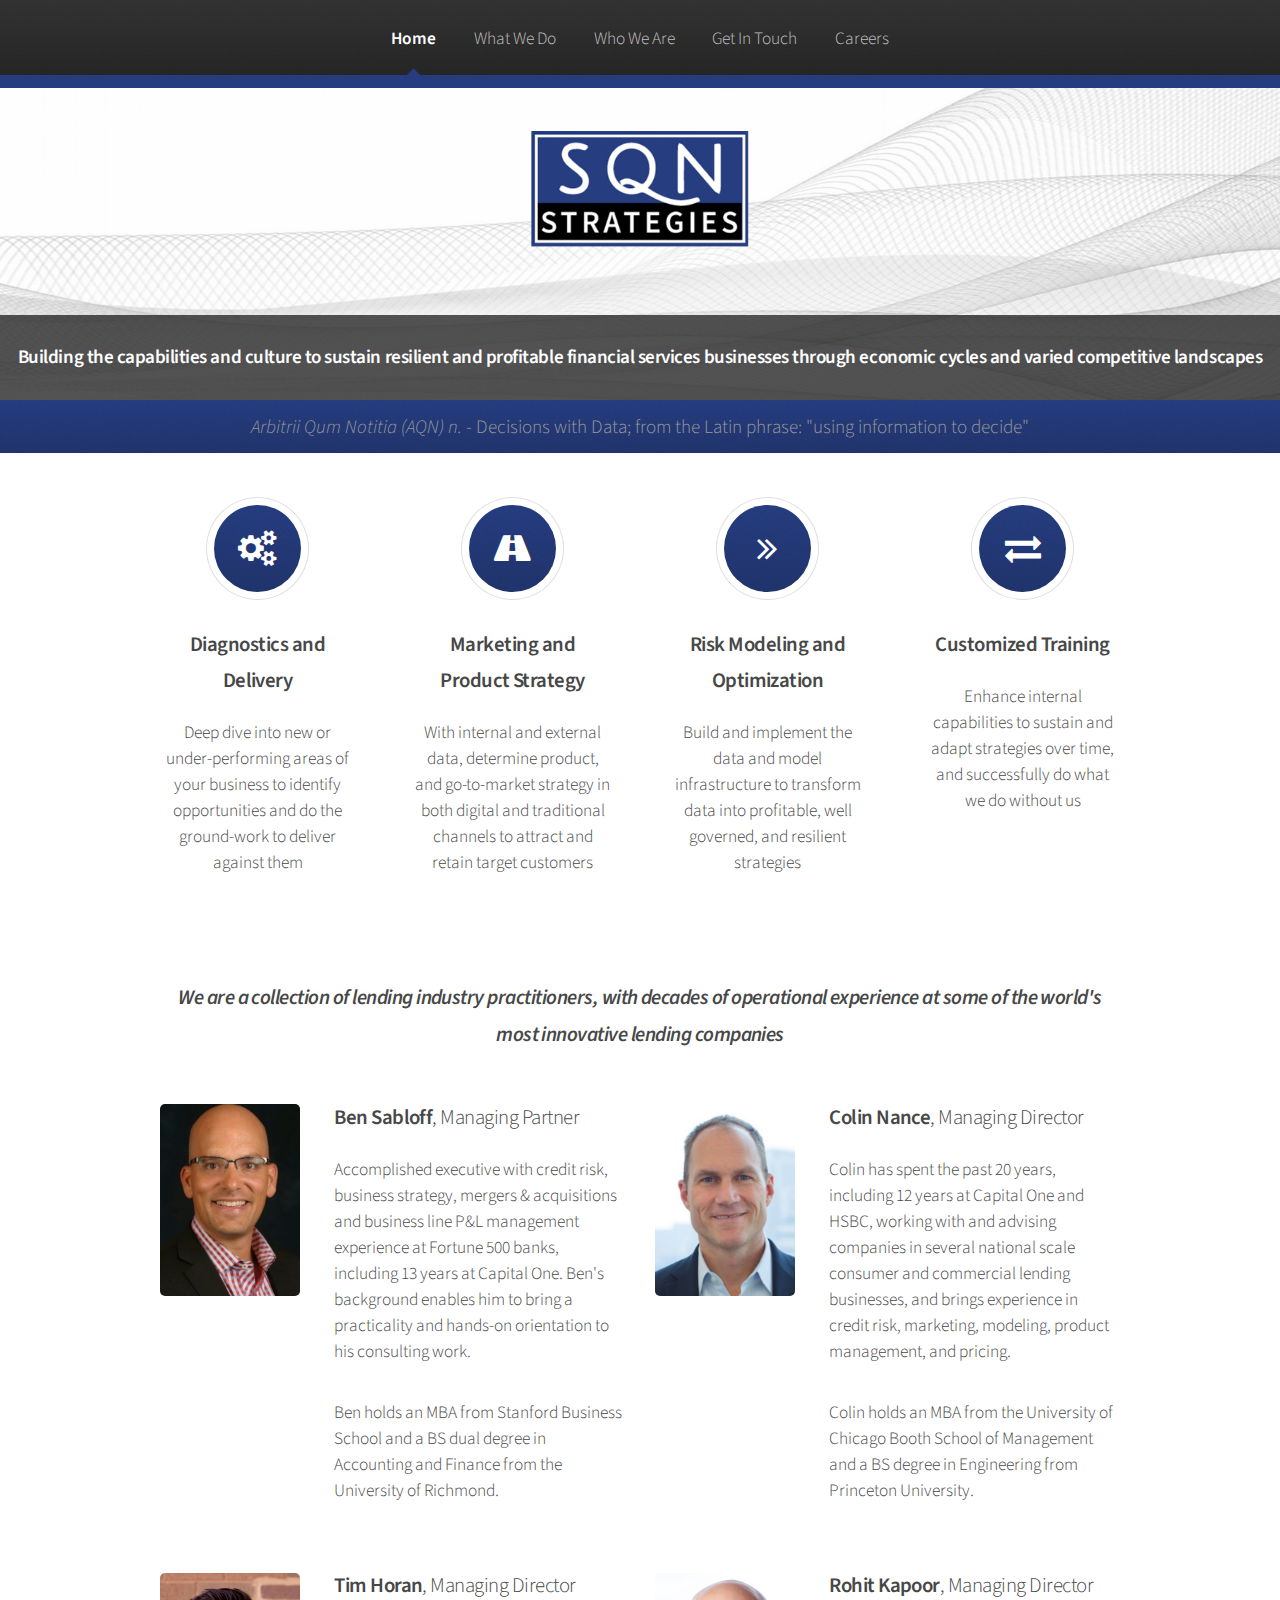
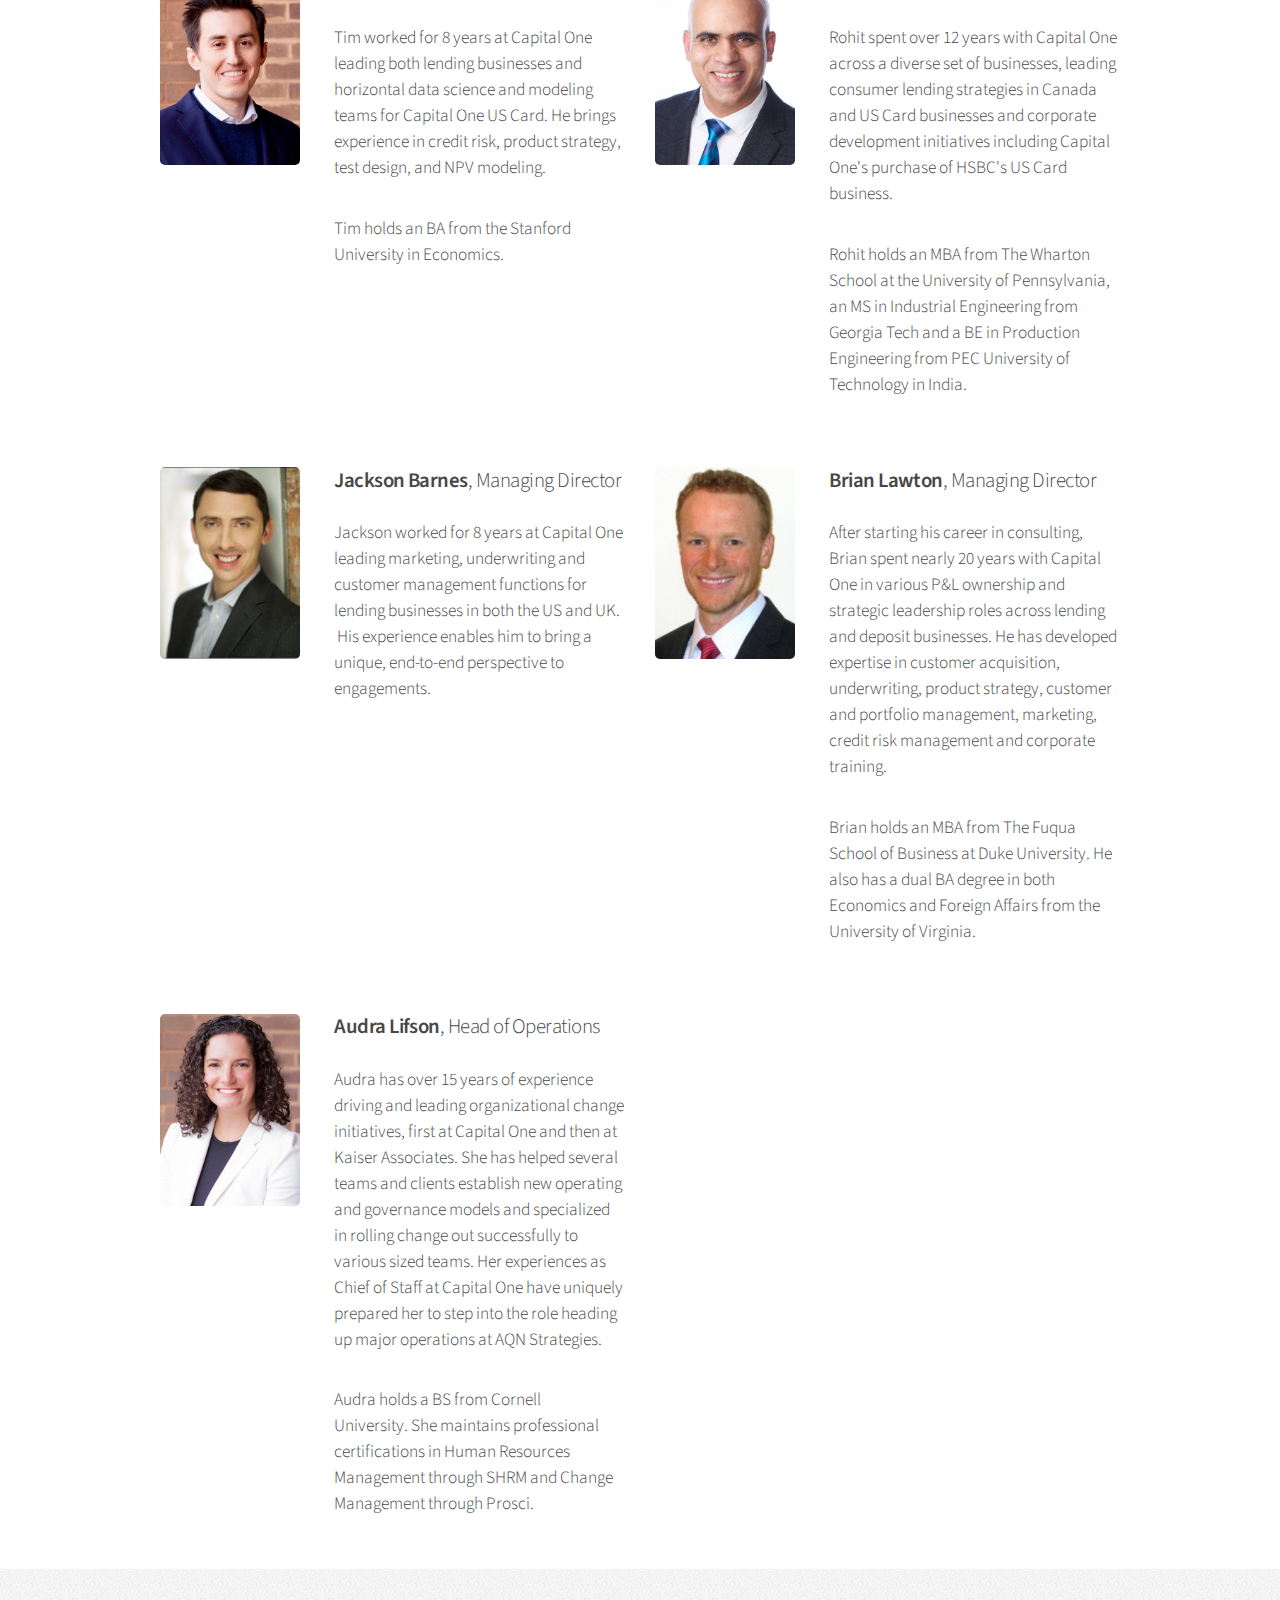
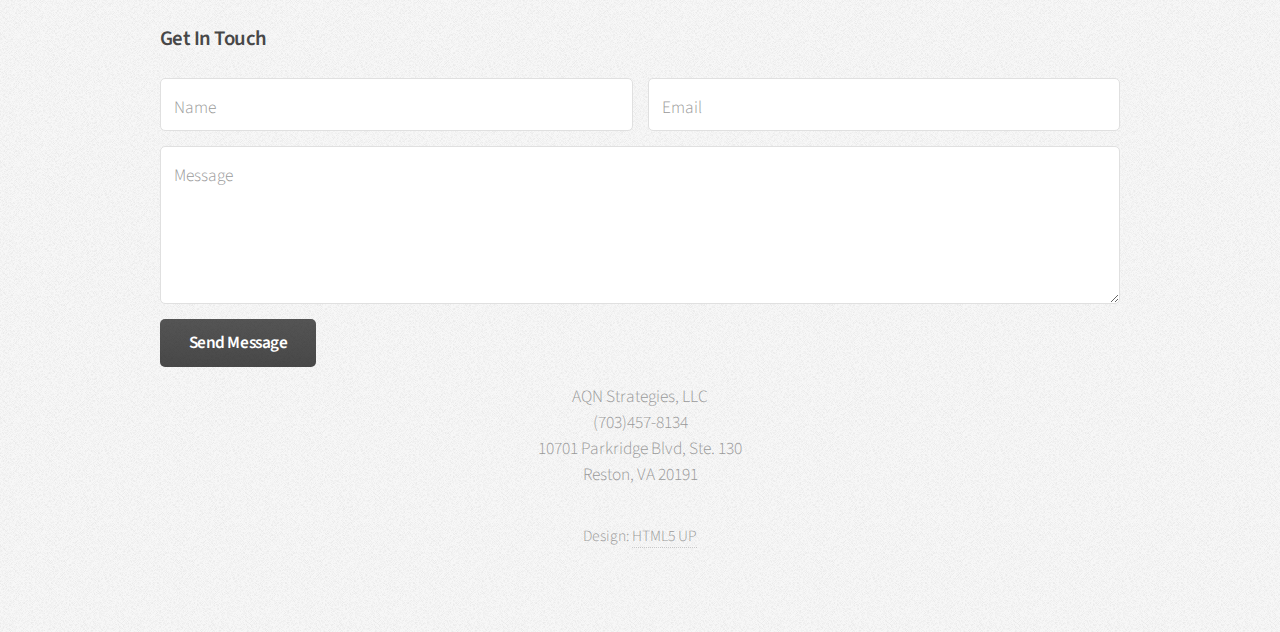
<file: index.html>
<!DOCTYPE HTML>
<!--
	Arcana by HTML5 UP
	html5up.net | @ajlkn
	Free for personal and commercial use under the CCA 3.0 license (html5up.net/license)
-->
<html>
	<head>
		<title>AQN Strategies</title>
		<meta charset="utf-8" />
		<meta name="viewport" content="width=device-width, initial-scale=1" />
		<!--[if lte IE 8]><script src="assets/js/ie/html5shiv.js"></script><![endif]-->
		<link rel="stylesheet" href="assets/css/main.css" />
		<!--[if lte IE 8]><link rel="stylesheet" href="assets/css/ie8.css" /><![endif]-->
		<!--[if lte IE 9]><link rel="stylesheet" href="assets/css/ie9.css" /><![endif]-->
	</head>
	<body>
		<div id="page-wrapper">

			<!-- Header -->
				<div id="header">

					<!-- Logo -->
						<h1><a href="index.html" id="logo">AQN<em>
							Strategies</em></a></h1>

					<!-- Nav -->
						<nav id="nav">
							<ul>
								<li class="current"><a href="index.html">Home</a></li>
								<!--<li>-->
									<!--<a href="#">Dropdown</a>-->
									<!--<ul>-->
										<!--<li><a href="#">Lorem dolor</a></li>-->
										<!--<li><a href="#">Magna phasellus</a></li>-->
										<!--<li><a href="#">Etiam sed tempus</a></li>-->
										<!--<li>-->
											<!--<a href="#">Submenu</a>-->
											<!--<ul>-->
												<!--<li><a href="#">Lorem dolor</a></li>-->
												<!--<li><a href="#">Phasellus magna</a></li>-->
												<!--<li><a href="#">Magna phasellus</a></li>-->
												<!--<li><a href="#">Etiam nisl</a></li>-->
												<!--<li><a href="#">Veroeros feugiat</a></li>-->
											<!--</ul>-->
										<!--</li>-->
										<!--<li><a href="#">Veroeros feugiat</a></li>-->
									<!--</ul>-->
								<!--</li>-->
								<!--<li><a href="left-sidebar.html">Left Sidebar</a></li>-->
								<!--<li><a href="right-sidebar.html">Right Sidebar</a></li>-->
								<!--<li><a href="two-sidebar.html">Two Sidebar</a></li>-->
								<!--<li><a href="no-sidebar.html">No Sidebar</a></li>-->
								<li><a href="#whatwedo">What We Do</a></li>
								<li><a href="#whoweare">Who We Are</a></li>
								<li><a href="#footer">Get In Touch</a></li>
								<li><a href="careers.html">Careers</a></li>
							</ul>
						</nav>

				</div>

			<!-- Banner -->
				<section id="banner">
					<header>
						<h2>
							Building the capabilities and culture to sustain
							resilient and profitable financial services businesses through
							economic cycles and varied competitive landscapes
						</h2>
						<!--<h2>Arcana: <em>A responsive site template freebie by <a href="http://html5up.net">HTML5 UP</a></em></h2>-->
						<!--<a href="#" class="button">Learn More</a>-->
					</header>
				</section>

			<!-- CTA -->
				<section id="cta" class="wrapper style3">
					<div class="container">
						<header>
							<p><i>Arbitrii Qum Notitia (AQN) n.</i> - Decisions with Data; from the
								Latin phrase: "using information to decide" </p>
						</header>
					</div>
				</section>

			<!-- Highlights -->
				<section class="wrapper style1" id = "whatwedo">
					<div class="container">
						<div class="row 200%">
							<section class="3u 12u(narrower)">
								<div class="box highlight">
									<i class="icon major fa-cogs"></i>
									<h3>Diagnostics and Delivery</h3>
									<p>Deep dive into new or under-performing areas of your business
										to identify opportunities and do the ground-work to deliver
										against them  </p>
								</div>
							</section>
							<section class="3u 12u(narrower)">
								<div class="box highlight">
									<i class="icon major fa-road"></i>
									<h3>Marketing and Product Strategy</h3>
									<p>With internal and external data, determine product,
										and go-to-market strategy in both digital and traditional
										channels to attract and retain target customers </p>
								</div>
							</section>
							<section class="3u 12u(narrower)">
								<div class="box highlight">
									<i class="icon major fa-angle-double-right"></i>
									<h3>Risk Modeling and Optimization</h3>
									<p>Build and implement the data and model infrastructure to
										transform data into profitable, well
										governed, and resilient strategies</p>
								</div>
							</section>
							<section class="3u 12u(narrower)">
								<div class="box highlight">
									<i class="icon major fa-exchange"></i>
									<h3>Customized Training</h3>
									<p>Enhance internal capabilities to sustain and adapt
										strategies over time, and successfully do what we do
										without us</p>
								</div>
							</section>
						</div>
					</div>
				</section>

			<!-- CTA -->
				<!--<section id="cta" class="wrapper style3">-->
					<!--<div class="container">-->
						<!--<header>-->
							<!--<h2>See what we have done for others</h2>-->
							<!--<a href="no-sidebar.html" class="button">Case Studies</a>-->
						<!--</header>-->
					<!--</div>-->
				<!--</section>-->
			<!-- Gigantic Heading -->
				<!--<section class="wrapper style2">-->
					<!--<div class="container">-->
						<!--<header class="major">-->
							<!--<h2>Arbitrii Qum Notitia (AQN) n.</h2>-->
							<!--<p>Decisions with Data; from the Latin phrase: "using information to decide"</p>-->
						<!--</header>-->
					<!--</div>-->
				<!--</section>-->

			<!-- Posts -->
				<section class="wrapper style1">
					<div class="container" id="whoweare">
						<h3 align="center"><i>
							We are a collection of lending industry practitioners, with decades of
							operational experience at some of the world's most innovative lending
							companies </i></h3>
						<br>
						<div class="row">
							<section class="6u 12u(narrower)">
								<div class="box post">
									<a class="image left"><img src="images/pic01.jpg" alt="" /></a>
									<div class="inner">
										<h3>Ben Sabloff<em>, Managing Partner</em></h3>
										<p> Accomplished executive with credit risk, business strategy,
											mergers & acquisitions and business line P&L management
											experience at Fortune 500 banks, including
											13 years at Capital One. Ben's background enables him
											to bring a practicality and hands-on orientation to his
											consulting work. </p>
										<p>
											Ben holds an MBA from Stanford Business School and a BS
											dual degree in Accounting and Finance from the
											University of Richmond. </p>
									</div>
								</div>
							</section>
							<section class="6u 12u(narrower)">
								<div class="box post">
									<a class="image left"><img src="images/pic02.jpg" alt="" /></a>
									<div class="inner">
										<h3>Colin Nance<em>, Managing Director</em></h3>
										<p> Colin has spent the past 20 years, including 12 years at Capital One and HSBC,
											working with and advising companies in several national scale consumer and
											commercial lending businesses, and brings experience in credit risk, marketing,
											modeling, product management, and pricing.  </p>
										<p>
											Colin holds an MBA from the University of Chicago Booth
											School of Management and a BS degree in Engineering from
											Princeton University. </p>
									</div>
								</div>
							</section>
						</div>
						<div class="row">
							<section class="6u 12u(narrower)">
								<div class="box post">
									<a class="image left"><img src="images/pic03.jpg" alt="" /></a>
									<div class="inner">
										<h3>Tim Horan<em>, Managing Director</em></h3>
										<p> Tim worked for 8 years at Capital One leading both lending businesses and
											horizontal data science and modeling teams for Capital One US Card.
											He brings experience in credit risk, product strategy, test design, and NPV modeling.
										</p>
										<p>
											Tim holds an BA from the Stanford University in Economics. </p>
									</div>
								</div>
							</section>
							<section class="6u 12u(narrower)">
								<div class="box post">
									<a href="#" class="image left"><img src="images/pic04.jpg" alt="" /></a>
									<div class="inner">
										<h3>Rohit Kapoor<em>, Managing Director</em></h3>
										<p> Rohit spent over 12 years with Capital One across a diverse
											set of businesses, leading consumer lending strategies in Canada
											and US Card businesses and corporate development initiatives
											including Capital One's purchase of HSBC's US Card business.
										</p>
										<p>
											Rohit holds an MBA from The Wharton School at the
											University of Pennsylvania, an MS in
											Industrial Engineering from Georgia Tech and a BE in Production
											Engineering from PEC University of Technology in India. </p>
									</div>
								</div>
							</section>
							<section class="6u 12u(narrower)">
								<div class="box post">
									<a href="#" class="image left"><img src="images/pic07.jpg" alt="" /></a>
									<div class="inner">
										<h3>Jackson Barnes<em>, Managing Director</em></h3>
										<p> Jackson worked for 8 years at Capital One leading marketing,
											underwriting and customer management functions for lending
											businesses in both the US and UK.   His experience enables
											him to bring a unique, end-to-end perspective to engagements.
										</p>
									</div>
								</div>
							</section>
							<section class="6u 12u(narrower)">
								<div class="box post">
									<a href="#" class="image left"><img src="images/pic05.jpg" alt="" /></a>
									<div class="inner">
										<h3>Brian Lawton<em>, Managing Director</em></h3>
										<p> After starting his career in consulting, Brian spent nearly
											20 years with Capital One in various P&L ownership and strategic
											leadership roles across lending and deposit businesses.
											He has developed expertise in customer acquisition, underwriting,
											product strategy, customer and portfolio management, marketing,
											credit risk management and corporate training.
										</p>
										<p>
											Brian holds an MBA from The Fuqua School of Business at Duke University.
											He also has a dual BA degree in both Economics and Foreign Affairs from
											the University of Virginia.
										</p>
									</div>
								</div>
							</section>
							<section class="6u 12u(narrower)">
								<div class="box post">
									<a href="#" class="image left"><img src="images/pic06.jpg" alt="" /></a>
									<div class="inner">
										<h3>Audra Lifson<em>, Head of Operations</em></h3>
										<p> Audra has over 15 years of experience driving and leading
											organizational change initiatives, first at Capital One
											and then at Kaiser Associates. She has helped several
											teams and clients establish new operating and governance
											models and specialized in rolling change out successfully
											to various sized teams. Her experiences as Chief of Staff
											at Capital One have uniquely prepared her to step into the
											role heading up major operations at AQN Strategies.
										</p>
										<p>
											Audra holds a BS from Cornell University. She maintains
											professional certifications in Human Resources Management
											through SHRM and Change Management through Prosci.
										</p>
									</div>
								</div>
							</section>
						</div>
					</div>
				</section>



			<!-- Footer -->
				<div id="footer">
					<div class="container">
						<h3>Get In Touch</h3>
						<form id='foo'>
							<div class="row 50%">
								<div class="6u 12u(mobilep)">
									<input type="text" name="name" id="name" placeholder="Name" required/>
								</div>
								<div class="6u 12u(mobilep)">
									<input type="email" name="email" id="email" placeholder="Email" required/>
								</div>
							</div>
							<div class="row 50%">
								<div class="12u">
									<textarea name="message" id="message" placeholder="Message" rows="5"></textarea>
								</div>
							</div>
							<div class="row 50%">
								<div class="12u">
									<ul class="actions">
										<li><input type="submit" class="button alt" value="Send Message" /></li>
									</ul>
								</div>
							</div>
						</form>
						<!--<form id='foo'>-->
							<!--<p>-->
								<!--<label>Name</label>-->
								<!--<input id='name' name='name' type='text'>-->
							<!--</p><p>-->
								<!--<label>Email Address</label>-->
								<!--<input id='email' name='email' type='email'>-->
							<!--</p><p>-->
								<!--<label>Phone Number</label>-->
								<!--<input id='phone' name='phone' type='tel'>-->
							<!--</p><p>-->
								<!--<label>Message</label>-->
								<!--<textarea id='message' name='message' rows='5'></textarea>-->
							<!--</p>-->
								<!--<div id='success'></div>-->
								<!--<button type='submit'>Send</button>-->
						<!--</form>-->
					</div>
						<!--<div class="row">-->
							<!--<section class="3u 6u(narrower) 12u$(mobilep)">-->
								<!--<h3>Links to Stuff</h3>-->
								<!--<ul class="links">-->
									<!--<li><a href="#">Mattis et quis rutrum</a></li>-->
									<!--<li><a href="#">Suspendisse amet varius</a></li>-->
									<!--<li><a href="#">Sed et dapibus quis</a></li>-->
									<!--<li><a href="#">Rutrum accumsan dolor</a></li>-->
									<!--<li><a href="#">Mattis rutrum accumsan</a></li>-->
									<!--<li><a href="#">Suspendisse varius nibh</a></li>-->
									<!--<li><a href="#">Sed et dapibus mattis</a></li>-->
								<!--</ul>-->
							<!--</section>-->
							<!--<section class="3u 6u$(narrower) 12u$(mobilep)">-->
								<!--<h3>More Links to Stuff</h3>-->
								<!--<ul class="links">-->
									<!--<li><a href="#">Duis neque nisi dapibus</a></li>-->
									<!--<li><a href="#">Sed et dapibus quis</a></li>-->
									<!--<li><a href="#">Rutrum accumsan sed</a></li>-->
									<!--<li><a href="#">Mattis et sed accumsan</a></li>-->
									<!--<li><a href="#">Duis neque nisi sed</a></li>-->
									<!--<li><a href="#">Sed et dapibus quis</a></li>-->
									<!--<li><a href="#">Rutrum amet varius</a></li>-->
								<!--</ul>-->
							<!--</section>-->
							<!--<section class="6u 12u(narrower)">-->
								<!--<h3>Get In Touch</h3>-->
								<!--<form>-->
									<!--<div class="row 50%">-->
										<!--<div class="6u 12u(mobilep)">-->
											<!--<input type="text" name="name" id="name" placeholder="Name" />-->
										<!--</div>-->
										<!--<div class="6u 12u(mobilep)">-->
											<!--<input type="email" name="email" id="email" placeholder="Email" />-->
										<!--</div>-->
									<!--</div>-->
									<!--<div class="row 50%">-->
										<!--<div class="12u">-->
											<!--<textarea name="message" id="message" placeholder="Message" rows="5"></textarea>-->
										<!--</div>-->
									<!--</div>-->
									<!--<div class="row 50%">-->
										<!--<div class="12u">-->
											<!--<ul class="actions">-->
												<!--<li><input type="submit" class="button alt" value="Send Message" /></li>-->
											<!--</ul>-->
										<!--</div>-->
									<!--</div>-->
								<!--</form>-->
							<!--</section>-->
						<!--</div>-->
					<!--</div>-->

					<!-- Icons -->
						<!--<ul class="icons">-->
							<!--<li><a href="#" class="icon fa-twitter"><span class="label">Twitter</span></a></li>-->
							<!--<li><a href="#" class="icon fa-facebook"><span class="label">Facebook</span></a></li>-->
							<!--<li><a href="#" class="icon fa-github"><span class="label">GitHub</span></a></li>-->
							<!--<li><a href="#" class="icon fa-linkedin"><span class="label">LinkedIn</span></a></li>-->
							<!--<li><a href="#" class="icon fa-google-plus"><span class="label">Google+</span></a></li>-->
						<!--</ul>-->

					<!-- Contact Information -->
						<div class="contactinfo">
							<p>AQN Strategies, LLC<br>(703)457-8134<br>
								10701 Parkridge Blvd, Ste. 130<br>Reston, VA 20191
							</p>
						</div>

					 <!--Copyright-->
						<div class="copyright">
							<ul class="menu">
								<li>Design: <a href="http://html5up.net">HTML5 UP</a></li>
							</ul>
						</div>

					<!-- Copyright -->
						<!--<div class="copyright">-->
							<!--<ul class="menu">-->
								<!--<li>&copy; Untitled. All rights reserved</li><li>Design: <a href="http://html5up.net">HTML5 UP</a></li>-->
							<!--</ul>-->
						<!--</div>-->

				</div>

		</div>

		<!-- Scripts -->
			<script src="assets/js/jquery.min.js"></script>
			<script src="assets/js/jquery.dropotron.min.js"></script>
			<script src="assets/js/skel.min.js"></script>
			<script src="assets/js/util.js"></script>
			<!--[if lte IE 8]><script src="assets/js/ie/respond.min.js"></script><![endif]-->
			<script src="assets/js/main.js"></script>

		<!-- Scripts for form -->
		<!-- http://railsrescue.com/blog/2015-05-28-step-by-step-setup-to-send-form-data-to-google-sheets/ -->
		    <script src="https://ajax.googleapis.com/ajax/libs/jquery/2.1.4/jquery.min.js"></script>
  		<!-- Custom Theme JavaScript -->
		    <script src='google-sheet.js'></script>
		<!-- Google Analytics Tracking code-->
		<script>
			  (function(i,s,o,g,r,a,m){i['GoogleAnalyticsObject']=r;i[r]=i[r]||function(){
			  (i[r].q=i[r].q||[]).push(arguments)},i[r].l=1*new Date();a=s.createElement(o),
			  m=s.getElementsByTagName(o)[0];a.async=1;a.src=g;m.parentNode.insertBefore(a,m)
			  })(window,document,'script','https://www.google-analytics.com/analytics.js','ga');

			  ga('create', 'UA-81898982-1', 'auto');
			  ga('send', 'pageview');

		</script>
	</body>
</html>
</file>
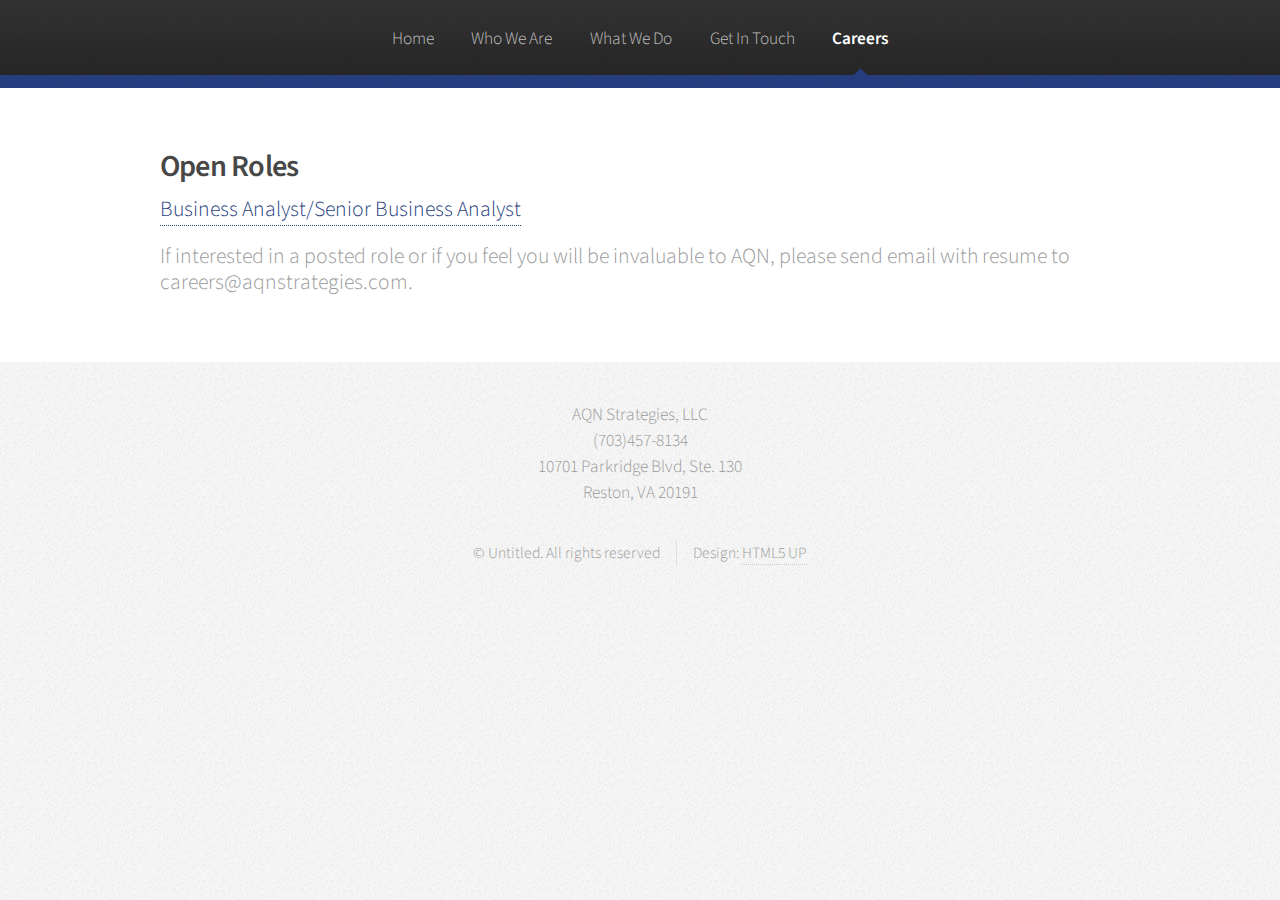
<file: careers.html>
<!DOCTYPE HTML>
<!--
	Arcana by HTML5 UP
	html5up.net | @ajlkn
	Free for personal and commercial use under the CCA 3.0 license (html5up.net/license)
-->
<html>
	<head>
		<title>AQN Strategies</title>
		<meta charset="utf-8" />
		<meta name="viewport" content="width=device-width, initial-scale=1" />
		<!--[if lte IE 8]><script src="assets/js/ie/html5shiv.js"></script><![endif]-->
		<link rel="stylesheet" href="assets/css/main.css" />
		<!--[if lte IE 8]><link rel="stylesheet" href="assets/css/ie8.css" /><![endif]-->
		<!--[if lte IE 9]><link rel="stylesheet" href="assets/css/ie9.css" /><![endif]-->
	</head>
	<body>
		<div id="page-wrapper">

			<!-- Header -->
				<div id="header">

					<!-- Logo -->
						<h1><a href="index.html" id="logo">AQN<em>
							Strategies</em></a></h1>

					<!-- Nav -->
						<nav id="nav">
							<ul>
								<li><a href="index.html">Home</a></li>
								<!--<li>-->
									<!--<a href="#">Dropdown</a>-->
									<!--<ul>-->
										<!--<li><a href="#">Lorem dolor</a></li>-->
										<!--<li><a href="#">Magna phasellus</a></li>-->
										<!--<li><a href="#">Etiam sed tempus</a></li>-->
										<!--<li>-->
											<!--<a href="#">Submenu</a>-->
											<!--<ul>-->
												<!--<li><a href="#">Lorem dolor</a></li>-->
												<!--<li><a href="#">Phasellus magna</a></li>-->
												<!--<li><a href="#">Magna phasellus</a></li>-->
												<!--<li><a href="#">Etiam nisl</a></li>-->
												<!--<li><a href="#">Veroeros feugiat</a></li>-->
											<!--</ul>-->
										<!--</li>-->
										<!--<li><a href="#">Veroeros feugiat</a></li>-->
									<!--</ul>-->
								<!--</li>-->
								<!--<li><a href="left-sidebar.html">Left Sidebar</a></li>-->
								<!--<li><a href="right-sidebar.html">Right Sidebar</a></li>-->
								<!--<li><a href="two-sidebar.html">Two Sidebar</a></li>-->
								<!--<li><a href="no-sidebar.html">No Sidebar</a></li>-->
								<li><a href="index.html#whoweare">Who We Are</a></li>
								<li><a href="index.html#whatwedo">What We Do</a></li>
								<li><a href="index.html#footer">Get In Touch</a></li>
								<li class="current" ><a href="careers.html">Careers</a></li>
							</ul>
						</nav>

				</div>

			<!-- Main -->
				<section class="wrapper style1">
					<div class="container">
						<div id="content">

							<!-- Content -->

								<article>
									<header>
										<h2>Open Roles</h2>
										<p>
											<a href="careers/Job_Desc_Business_Analyst_v5.pdf">Business Analyst/Senior Business Analyst</a>
										</p>
										<p>
											If interested in a posted role or if you feel you will
											be invaluable to AQN, please send email with resume to
											careers@aqnstrategies.com.
										</p>
									</header>

									<!--<span class="image featured"><img src="images/banner.jpg" alt="" /></span>-->

									<!--<p>Phasellus quam turpis, feugiat sit amet ornare in, hendrerit in lectus.-->
									<!--Praesent semper mod quis eget mi. Etiam eu ante risus. Aliquam erat volutpat.-->
									<!--Aliquam luctus et mattis lectus sit amet pulvinar. Nam turpis nisi-->
									<!--consequat etiam lorem ipsum dolor sit amet nullam.</p>-->

									<!--<h3>And Yet Another Subheading</h3>-->
									<!--<p>Lorem ipsum dolor sit amet, consectetur adipiscing elit. Maecenas ac quam risus, at tempus-->
									<!--justo. Sed dictum rutrum massa eu volutpat. Quisque vitae hendrerit sem. Pellentesque lorem felis,-->
									<!--ultricies a bibendum id, bibendum sit amet nisl. Mauris et lorem quam. Maecenas rutrum imperdiet-->
									<!--vulputate. Nulla quis nibh ipsum, sed egestas justo. Morbi ut ante mattis orci convallis tempor.-->
									<!--Etiam a lacus a lacus pharetra porttitor quis accumsan odio. Sed vel euismod nisi. Etiam convallis-->
									<!--rhoncus dui quis euismod. Maecenas lorem tellus, congue et condimentum ac, ullamcorper non sapien.-->
									<!--Donec sagittis massa et leo semper a scelerisque metus faucibus. Morbi congue mattis mi.-->
									<!--Phasellus sed nisl vitae risus tristique volutpat. Cras rutrum commodo luctus.</p>-->

									<!--<p>Phasellus odio risus, faucibus et viverra vitae, eleifend ac purus. Praesent mattis, enim-->
									<!--quis hendrerit porttitor, sapien tortor viverra magna, sit amet rhoncus nisl lacus nec arcu.-->
									<!--Suspendisse laoreet metus ut metus imperdiet interdum aliquam justo tincidunt. Mauris dolor urna,-->
									<!--fringilla vel malesuada ac, dignissim eu mi. Praesent mollis massa ac nulla pretium pretium.-->
									<!--Maecenas tortor mauris, consectetur pellentesque dapibus eget, tincidunt vitae arcu.-->
									<!--Vestibulum purus augue, tincidunt sit amet iaculis id, porta eu purus.</p>-->
								</article>

						</div>
					</div>
				</section>

			<!-- Footer -->
				<div id="footer">
					<div class="container">
						<div class="row">
							<!--<section class="3u 6u(narrower) 12u$(mobilep)">-->
								<!--<h3>Links to Stuff</h3>-->
								<!--<ul class="links">-->
									<!--<li><a href="#">Mattis et quis rutrum</a></li>-->
									<!--<li><a href="#">Suspendisse amet varius</a></li>-->
									<!--<li><a href="#">Sed et dapibus quis</a></li>-->
									<!--<li><a href="#">Rutrum accumsan dolor</a></li>-->
									<!--<li><a href="#">Mattis rutrum accumsan</a></li>-->
									<!--<li><a href="#">Suspendisse varius nibh</a></li>-->
									<!--<li><a href="#">Sed et dapibus mattis</a></li>-->
								<!--</ul>-->
							<!--</section>-->
							<!--<section class="3u 6u$(narrower) 12u$(mobilep)">-->
								<!--<h3>More Links to Stuff</h3>-->
								<!--<ul class="links">-->
									<!--<li><a href="#">Duis neque nisi dapibus</a></li>-->
									<!--<li><a href="#">Sed et dapibus quis</a></li>-->
									<!--<li><a href="#">Rutrum accumsan sed</a></li>-->
									<!--<li><a href="#">Mattis et sed accumsan</a></li>-->
									<!--<li><a href="#">Duis neque nisi sed</a></li>-->
									<!--<li><a href="#">Sed et dapibus quis</a></li>-->
									<!--<li><a href="#">Rutrum amet varius</a></li>-->
								<!--</ul>-->
							<!--</section>-->
							<!--<section class="6u 12u(narrower)">-->
								<!--<h3>Get In Touch</h3>-->
								<!--<form>-->
									<!--<div class="row 50%">-->
										<!--<div class="6u 12u(mobilep)">-->
											<!--<input type="text" name="name" id="name" placeholder="Name" />-->
										<!--</div>-->
										<!--<div class="6u 12u(mobilep)">-->
											<!--<input type="email" name="email" id="email" placeholder="Email" />-->
										<!--</div>-->
									<!--</div>-->
									<!--<div class="row 50%">-->
										<!--<div class="12u">-->
											<!--<textarea name="message" id="message" placeholder="Message" rows="5"></textarea>-->
										<!--</div>-->
									<!--</div>-->
									<!--<div class="row 50%">-->
										<!--<div class="12u">-->
											<!--<ul class="actions">-->
												<!--<li><input type="submit" class="button alt" value="Send Message" /></li>-->
											<!--</ul>-->
										<!--</div>-->
									<!--</div>-->
								<!--</form>-->
							<!--</section>-->
						</div>
					</div>

					<!-- Contact Information -->
						<div class="contactinfo">
							<p>AQN Strategies, LLC<br>(703)457-8134<br>
								10701 Parkridge Blvd, Ste. 130<br>Reston, VA 20191
							</p>
						</div>

					<!-- Icons -->
						<!--<ul class="icons">-->
							<!--<li><a href="#" class="icon fa-twitter"><span class="label">Twitter</span></a></li>-->
							<!--<li><a href="#" class="icon fa-facebook"><span class="label">Facebook</span></a></li>-->
							<!--<li><a href="#" class="icon fa-github"><span class="label">GitHub</span></a></li>-->
							<!--<li><a href="#" class="icon fa-linkedin"><span class="label">LinkedIn</span></a></li>-->
							<!--<li><a href="#" class="icon fa-google-plus"><span class="label">Google+</span></a></li>-->
						<!--</ul>-->

					<!-- Copyright -->
						<div class="copyright">
							<ul class="menu">
								<li>&copy; Untitled. All rights reserved</li><li>Design: <a href="http://html5up.net">HTML5 UP</a></li>
							</ul>
						</div>

				</div>

		</div>

		<!-- Scripts -->
			<script src="assets/js/jquery.min.js"></script>
			<script src="assets/js/jquery.dropotron.min.js"></script>
			<script src="assets/js/skel.min.js"></script>
			<script src="assets/js/util.js"></script>
			<!--[if lte IE 8]><script src="assets/js/ie/respond.min.js"></script><![endif]-->
			<script src="assets/js/main.js"></script>

	</body>
</html>
</file>
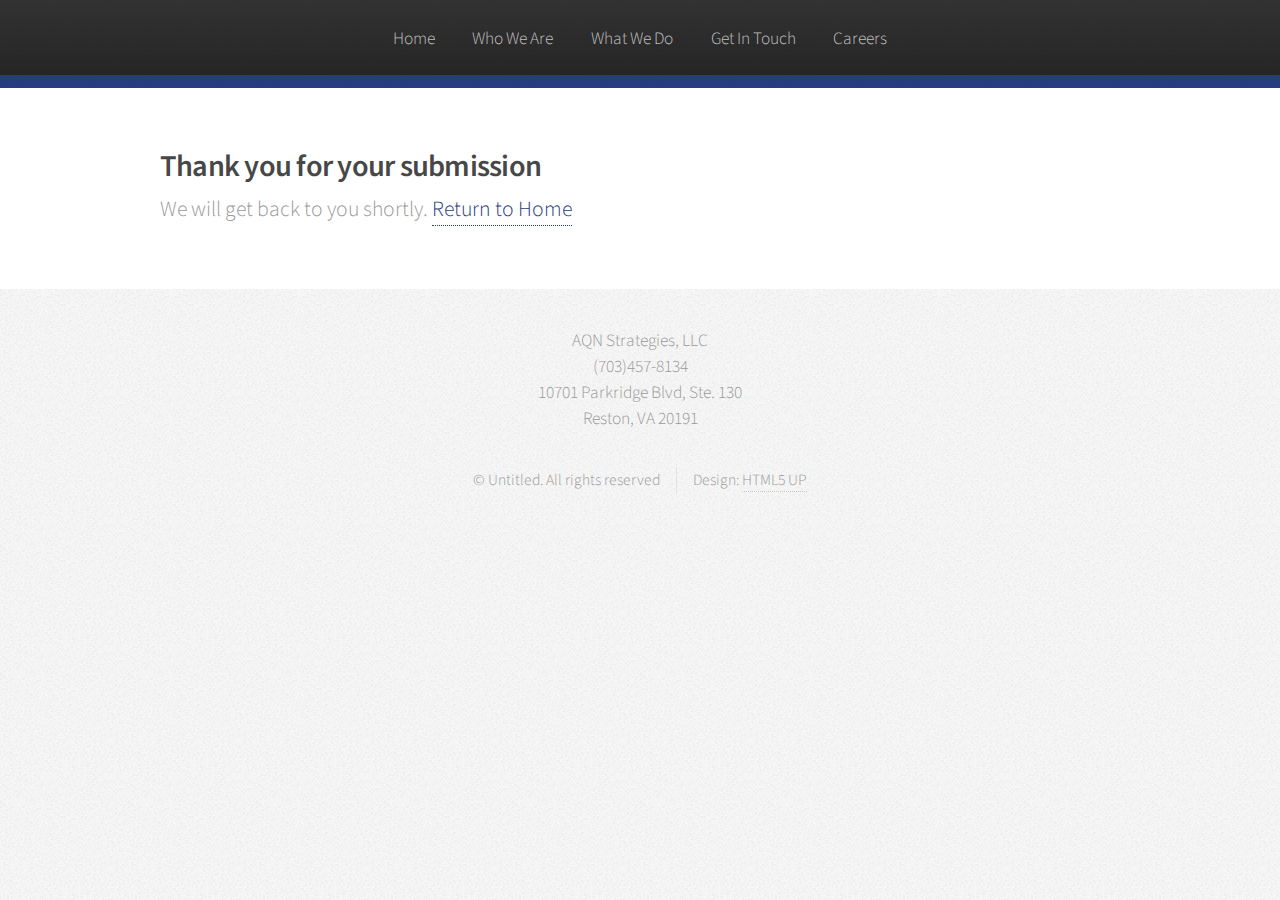
<file: form-complete.html>
<!DOCTYPE HTML>
<!--
	Arcana by HTML5 UP
	html5up.net | @ajlkn
	Free for personal and commercial use under the CCA 3.0 license (html5up.net/license)
-->
<html>
	<head>
		<title>AQN Strategies</title>
		<meta charset="utf-8" />
		<meta name="viewport" content="width=device-width, initial-scale=1" />
		<!--[if lte IE 8]><script src="assets/js/ie/html5shiv.js"></script><![endif]-->
		<link rel="stylesheet" href="assets/css/main.css" />
		<!--[if lte IE 8]><link rel="stylesheet" href="assets/css/ie8.css" /><![endif]-->
		<!--[if lte IE 9]><link rel="stylesheet" href="assets/css/ie9.css" /><![endif]-->
	</head>
	<body>
		<div id="page-wrapper">

			<!-- Header -->
				<div id="header">

					<!-- Logo -->
						<h1><a href="index.html" id="logo">AQN<em>
							Strategies</em></a></h1>

					<!-- Nav -->
						<nav id="nav">
							<ul>
								<li><a href="index.html">Home</a></li>
								<!--<li>-->
									<!--<a href="#">Dropdown</a>-->
									<!--<ul>-->
										<!--<li><a href="#">Lorem dolor</a></li>-->
										<!--<li><a href="#">Magna phasellus</a></li>-->
										<!--<li><a href="#">Etiam sed tempus</a></li>-->
										<!--<li>-->
											<!--<a href="#">Submenu</a>-->
											<!--<ul>-->
												<!--<li><a href="#">Lorem dolor</a></li>-->
												<!--<li><a href="#">Phasellus magna</a></li>-->
												<!--<li><a href="#">Magna phasellus</a></li>-->
												<!--<li><a href="#">Etiam nisl</a></li>-->
												<!--<li><a href="#">Veroeros feugiat</a></li>-->
											<!--</ul>-->
										<!--</li>-->
										<!--<li><a href="#">Veroeros feugiat</a></li>-->
									<!--</ul>-->
								<!--</li>-->
								<!--<li><a href="left-sidebar.html">Left Sidebar</a></li>-->
								<!--<li><a href="right-sidebar.html">Right Sidebar</a></li>-->
								<!--<li><a href="two-sidebar.html">Two Sidebar</a></li>-->
								<!--<li><a href="no-sidebar.html">No Sidebar</a></li>-->
								<li><a href="index.html#whoweare">Who We Are</a></li>
								<li><a href="index.html#whatwedo">What We Do</a></li>
								<li><a href="index.html#footer">Get In Touch</a></li>
								<li><a href="careers.html">Careers</a></li>
							</ul>
						</nav>

				</div>

			<!-- Main -->
				<section class="wrapper style1">
					<div class="container">
						<div id="content">

							<!-- Content -->

								<article>
									<header>
										<h2>Thank you for your submission</h2>
										<p>We will get back to you shortly.
											<a href="index.html">Return to Home</a></p>
									</header>

									<!--<span class="image featured"><img src="images/banner.jpg" alt="" /></span>-->

									<!--<p>Phasellus quam turpis, feugiat sit amet ornare in, hendrerit in lectus.-->
									<!--Praesent semper mod quis eget mi. Etiam eu ante risus. Aliquam erat volutpat.-->
									<!--Aliquam luctus et mattis lectus sit amet pulvinar. Nam turpis nisi-->
									<!--consequat etiam lorem ipsum dolor sit amet nullam.</p>-->

									<!--<h3>And Yet Another Subheading</h3>-->
									<!--<p>Lorem ipsum dolor sit amet, consectetur adipiscing elit. Maecenas ac quam risus, at tempus-->
									<!--justo. Sed dictum rutrum massa eu volutpat. Quisque vitae hendrerit sem. Pellentesque lorem felis,-->
									<!--ultricies a bibendum id, bibendum sit amet nisl. Mauris et lorem quam. Maecenas rutrum imperdiet-->
									<!--vulputate. Nulla quis nibh ipsum, sed egestas justo. Morbi ut ante mattis orci convallis tempor.-->
									<!--Etiam a lacus a lacus pharetra porttitor quis accumsan odio. Sed vel euismod nisi. Etiam convallis-->
									<!--rhoncus dui quis euismod. Maecenas lorem tellus, congue et condimentum ac, ullamcorper non sapien.-->
									<!--Donec sagittis massa et leo semper a scelerisque metus faucibus. Morbi congue mattis mi.-->
									<!--Phasellus sed nisl vitae risus tristique volutpat. Cras rutrum commodo luctus.</p>-->

									<!--<p>Phasellus odio risus, faucibus et viverra vitae, eleifend ac purus. Praesent mattis, enim-->
									<!--quis hendrerit porttitor, sapien tortor viverra magna, sit amet rhoncus nisl lacus nec arcu.-->
									<!--Suspendisse laoreet metus ut metus imperdiet interdum aliquam justo tincidunt. Mauris dolor urna,-->
									<!--fringilla vel malesuada ac, dignissim eu mi. Praesent mollis massa ac nulla pretium pretium.-->
									<!--Maecenas tortor mauris, consectetur pellentesque dapibus eget, tincidunt vitae arcu.-->
									<!--Vestibulum purus augue, tincidunt sit amet iaculis id, porta eu purus.</p>-->
								</article>

						</div>
					</div>
				</section>

			<!-- Footer -->
				<div id="footer">
					<div class="container">
						<div class="row">
							<!--<section class="3u 6u(narrower) 12u$(mobilep)">-->
								<!--<h3>Links to Stuff</h3>-->
								<!--<ul class="links">-->
									<!--<li><a href="#">Mattis et quis rutrum</a></li>-->
									<!--<li><a href="#">Suspendisse amet varius</a></li>-->
									<!--<li><a href="#">Sed et dapibus quis</a></li>-->
									<!--<li><a href="#">Rutrum accumsan dolor</a></li>-->
									<!--<li><a href="#">Mattis rutrum accumsan</a></li>-->
									<!--<li><a href="#">Suspendisse varius nibh</a></li>-->
									<!--<li><a href="#">Sed et dapibus mattis</a></li>-->
								<!--</ul>-->
							<!--</section>-->
							<!--<section class="3u 6u$(narrower) 12u$(mobilep)">-->
								<!--<h3>More Links to Stuff</h3>-->
								<!--<ul class="links">-->
									<!--<li><a href="#">Duis neque nisi dapibus</a></li>-->
									<!--<li><a href="#">Sed et dapibus quis</a></li>-->
									<!--<li><a href="#">Rutrum accumsan sed</a></li>-->
									<!--<li><a href="#">Mattis et sed accumsan</a></li>-->
									<!--<li><a href="#">Duis neque nisi sed</a></li>-->
									<!--<li><a href="#">Sed et dapibus quis</a></li>-->
									<!--<li><a href="#">Rutrum amet varius</a></li>-->
								<!--</ul>-->
							<!--</section>-->
							<!--<section class="6u 12u(narrower)">-->
								<!--<h3>Get In Touch</h3>-->
								<!--<form>-->
									<!--<div class="row 50%">-->
										<!--<div class="6u 12u(mobilep)">-->
											<!--<input type="text" name="name" id="name" placeholder="Name" />-->
										<!--</div>-->
										<!--<div class="6u 12u(mobilep)">-->
											<!--<input type="email" name="email" id="email" placeholder="Email" />-->
										<!--</div>-->
									<!--</div>-->
									<!--<div class="row 50%">-->
										<!--<div class="12u">-->
											<!--<textarea name="message" id="message" placeholder="Message" rows="5"></textarea>-->
										<!--</div>-->
									<!--</div>-->
									<!--<div class="row 50%">-->
										<!--<div class="12u">-->
											<!--<ul class="actions">-->
												<!--<li><input type="submit" class="button alt" value="Send Message" /></li>-->
											<!--</ul>-->
										<!--</div>-->
									<!--</div>-->
								<!--</form>-->
							<!--</section>-->
						</div>
					</div>

					<!-- Contact Information -->
						<div class="contactinfo">
							<p>AQN Strategies, LLC<br>(703)457-8134<br>
								10701 Parkridge Blvd, Ste. 130<br>Reston, VA 20191
							</p>
						</div>

					<!-- Icons -->
						<!--<ul class="icons">-->
							<!--<li><a href="#" class="icon fa-twitter"><span class="label">Twitter</span></a></li>-->
							<!--<li><a href="#" class="icon fa-facebook"><span class="label">Facebook</span></a></li>-->
							<!--<li><a href="#" class="icon fa-github"><span class="label">GitHub</span></a></li>-->
							<!--<li><a href="#" class="icon fa-linkedin"><span class="label">LinkedIn</span></a></li>-->
							<!--<li><a href="#" class="icon fa-google-plus"><span class="label">Google+</span></a></li>-->
						<!--</ul>-->

					<!-- Copyright -->
						<div class="copyright">
							<ul class="menu">
								<li>&copy; Untitled. All rights reserved</li><li>Design: <a href="http://html5up.net">HTML5 UP</a></li>
							</ul>
						</div>

				</div>

		</div>

		<!-- Scripts -->
			<script src="assets/js/jquery.min.js"></script>
			<script src="assets/js/jquery.dropotron.min.js"></script>
			<script src="assets/js/skel.min.js"></script>
			<script src="assets/js/util.js"></script>
			<!--[if lte IE 8]><script src="assets/js/ie/respond.min.js"></script><![endif]-->
			<script src="assets/js/main.js"></script>

	</body>
</html>
</file>
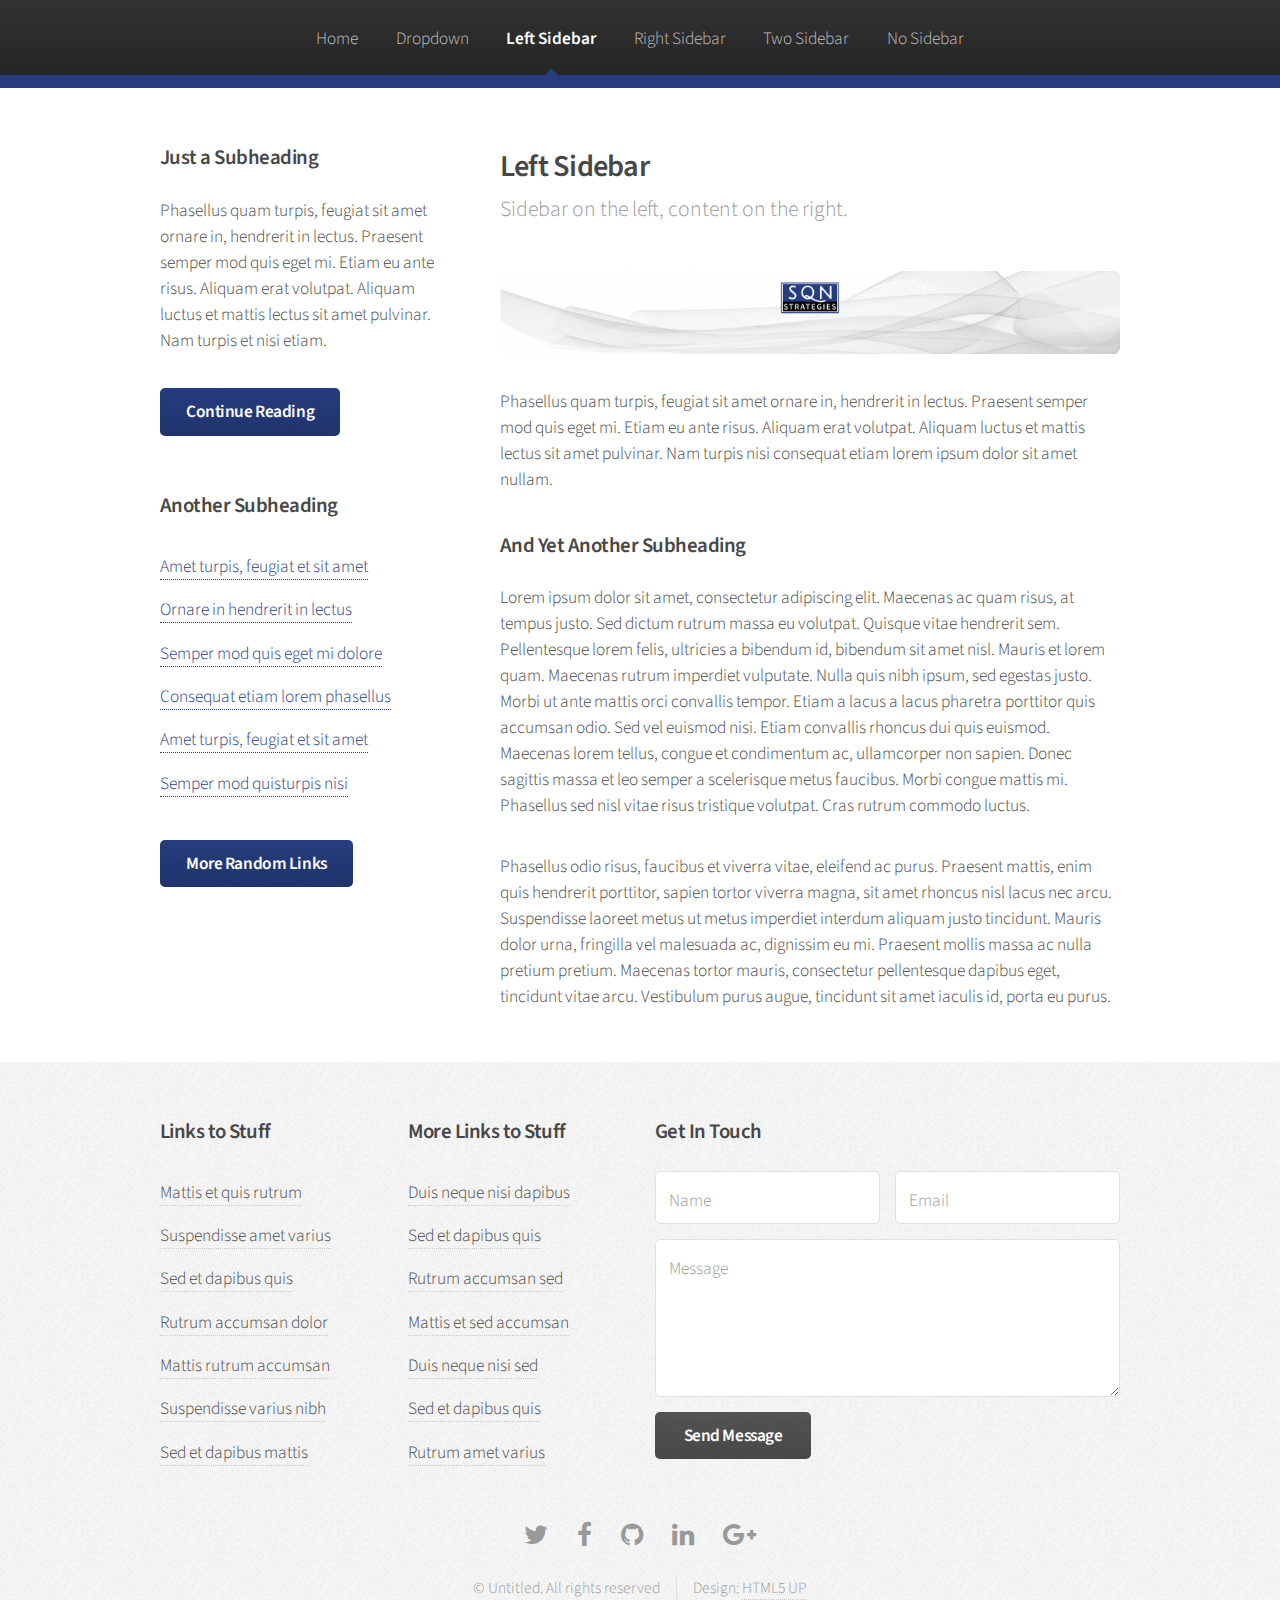
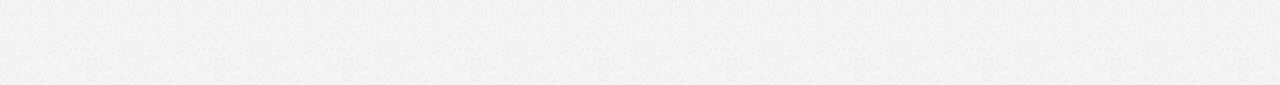
<file: left-sidebar.html>
<!DOCTYPE HTML>
<!--
	Arcana by HTML5 UP
	html5up.net | @ajlkn
	Free for personal and commercial use under the CCA 3.0 license (html5up.net/license)
-->
<html>
	<head>
		<title>Left Sidebar - Arcana by HTML5 UP</title>
		<meta charset="utf-8" />
		<meta name="viewport" content="width=device-width, initial-scale=1" />
		<!--[if lte IE 8]><script src="assets/js/ie/html5shiv.js"></script><![endif]-->
		<link rel="stylesheet" href="assets/css/main.css" />
		<!--[if lte IE 8]><link rel="stylesheet" href="assets/css/ie8.css" /><![endif]-->
		<!--[if lte IE 9]><link rel="stylesheet" href="assets/css/ie9.css" /><![endif]-->
	</head>
	<body>
		<div id="page-wrapper">

			<!-- Header -->
				<div id="header">

					<!-- Logo -->
						<h1><a href="index.html" id="logo">Arcana <em>by HTML5 UP</em></a></h1>

					<!-- Nav -->
						<nav id="nav">
							<ul>
								<li><a href="index.html">Home</a></li>
								<li>
									<a href="#">Dropdown</a>
									<ul>
										<li><a href="#">Lorem dolor</a></li>
										<li><a href="#">Magna phasellus</a></li>
										<li><a href="#">Etiam sed tempus</a></li>
										<li>
											<a href="#">Submenu</a>
											<ul>
												<li><a href="#">Lorem dolor</a></li>
												<li><a href="#">Phasellus magna</a></li>
												<li><a href="#">Magna phasellus</a></li>
												<li><a href="#">Etiam nisl</a></li>
												<li><a href="#">Veroeros feugiat</a></li>
											</ul>
										</li>
										<li><a href="#">Veroeros feugiat</a></li>
									</ul>
								</li>
								<li class="current"><a href="left-sidebar.html">Left Sidebar</a></li>
								<li><a href="right-sidebar.html">Right Sidebar</a></li>
								<li><a href="two-sidebar.html">Two Sidebar</a></li>
								<li><a href="no-sidebar.html">No Sidebar</a></li>
							</ul>
						</nav>

				</div>

			<!-- Main -->
				<section class="wrapper style1">
					<div class="container">
						<div class="row 200%">
							<div class="4u 12u(narrower)">
								<div id="sidebar">

									<!-- Sidebar -->

										<section>
											<h3>Just a Subheading</h3>
											<p>Phasellus quam turpis, feugiat sit amet ornare in, hendrerit in lectus.
											Praesent semper mod quis eget mi. Etiam eu ante risus. Aliquam erat volutpat.
											Aliquam luctus et mattis lectus sit amet pulvinar. Nam turpis et nisi etiam.</p>
											<footer>
												<a href="#" class="button">Continue Reading</a>
											</footer>
										</section>

										<section>
											<h3>Another Subheading</h3>
											<ul class="links">
												<li><a href="#">Amet turpis, feugiat et sit amet</a></li>
												<li><a href="#">Ornare in hendrerit in lectus</a></li>
												<li><a href="#">Semper mod quis eget mi dolore</a></li>
												<li><a href="#">Consequat etiam lorem phasellus</a></li>
												<li><a href="#">Amet turpis, feugiat et sit amet</a></li>
												<li><a href="#">Semper mod quisturpis nisi</a></li>
											</ul>
											<footer>
												<a href="#" class="button">More Random Links</a>
											</footer>
										</section>

								</div>
							</div>
							<div class="8u  12u(narrower) important(narrower)">
								<div id="content">

									<!-- Content -->

										<article>
											<header>
												<h2>Left Sidebar</h2>
												<p>Sidebar on the left, content on the right.</p>
											</header>

											<span class="image featured"><img src="images/banner.jpg" alt="" /></span>

											<p>Phasellus quam turpis, feugiat sit amet ornare in, hendrerit in lectus.
											Praesent semper mod quis eget mi. Etiam eu ante risus. Aliquam erat volutpat.
											Aliquam luctus et mattis lectus sit amet pulvinar. Nam turpis nisi
											consequat etiam lorem ipsum dolor sit amet nullam.</p>

											<h3>And Yet Another Subheading</h3>
											<p>Lorem ipsum dolor sit amet, consectetur adipiscing elit. Maecenas ac quam risus, at tempus
											justo. Sed dictum rutrum massa eu volutpat. Quisque vitae hendrerit sem. Pellentesque lorem felis,
											ultricies a bibendum id, bibendum sit amet nisl. Mauris et lorem quam. Maecenas rutrum imperdiet
											vulputate. Nulla quis nibh ipsum, sed egestas justo. Morbi ut ante mattis orci convallis tempor.
											Etiam a lacus a lacus pharetra porttitor quis accumsan odio. Sed vel euismod nisi. Etiam convallis
											rhoncus dui quis euismod. Maecenas lorem tellus, congue et condimentum ac, ullamcorper non sapien.
											Donec sagittis massa et leo semper a scelerisque metus faucibus. Morbi congue mattis mi.
											Phasellus sed nisl vitae risus tristique volutpat. Cras rutrum commodo luctus.</p>

											<p>Phasellus odio risus, faucibus et viverra vitae, eleifend ac purus. Praesent mattis, enim
											quis hendrerit porttitor, sapien tortor viverra magna, sit amet rhoncus nisl lacus nec arcu.
											Suspendisse laoreet metus ut metus imperdiet interdum aliquam justo tincidunt. Mauris dolor urna,
											fringilla vel malesuada ac, dignissim eu mi. Praesent mollis massa ac nulla pretium pretium.
											Maecenas tortor mauris, consectetur pellentesque dapibus eget, tincidunt vitae arcu.
											Vestibulum purus augue, tincidunt sit amet iaculis id, porta eu purus.</p>
										</article>

								</div>
							</div>
						</div>
					</div>
				</section>

			<!-- Footer -->
				<div id="footer">
					<div class="container">
						<div class="row">
							<section class="3u 6u(narrower) 12u$(mobilep)">
								<h3>Links to Stuff</h3>
								<ul class="links">
									<li><a href="#">Mattis et quis rutrum</a></li>
									<li><a href="#">Suspendisse amet varius</a></li>
									<li><a href="#">Sed et dapibus quis</a></li>
									<li><a href="#">Rutrum accumsan dolor</a></li>
									<li><a href="#">Mattis rutrum accumsan</a></li>
									<li><a href="#">Suspendisse varius nibh</a></li>
									<li><a href="#">Sed et dapibus mattis</a></li>
								</ul>
							</section>
							<section class="3u 6u$(narrower) 12u$(mobilep)">
								<h3>More Links to Stuff</h3>
								<ul class="links">
									<li><a href="#">Duis neque nisi dapibus</a></li>
									<li><a href="#">Sed et dapibus quis</a></li>
									<li><a href="#">Rutrum accumsan sed</a></li>
									<li><a href="#">Mattis et sed accumsan</a></li>
									<li><a href="#">Duis neque nisi sed</a></li>
									<li><a href="#">Sed et dapibus quis</a></li>
									<li><a href="#">Rutrum amet varius</a></li>
								</ul>
							</section>
							<section class="6u 12u(narrower)">
								<h3>Get In Touch</h3>
								<form>
									<div class="row 50%">
										<div class="6u 12u(mobilep)">
											<input type="text" name="name" id="name" placeholder="Name" />
										</div>
										<div class="6u 12u(mobilep)">
											<input type="email" name="email" id="email" placeholder="Email" />
										</div>
									</div>
									<div class="row 50%">
										<div class="12u">
											<textarea name="message" id="message" placeholder="Message" rows="5"></textarea>
										</div>
									</div>
									<div class="row 50%">
										<div class="12u">
											<ul class="actions">
												<li><input type="submit" class="button alt" value="Send Message" /></li>
											</ul>
										</div>
									</div>
								</form>
							</section>
						</div>
					</div>

					<!-- Icons -->
						<ul class="icons">
							<li><a href="#" class="icon fa-twitter"><span class="label">Twitter</span></a></li>
							<li><a href="#" class="icon fa-facebook"><span class="label">Facebook</span></a></li>
							<li><a href="#" class="icon fa-github"><span class="label">GitHub</span></a></li>
							<li><a href="#" class="icon fa-linkedin"><span class="label">LinkedIn</span></a></li>
							<li><a href="#" class="icon fa-google-plus"><span class="label">Google+</span></a></li>
						</ul>

					<!-- Copyright -->
						<div class="copyright">
							<ul class="menu">
								<li>&copy; Untitled. All rights reserved</li><li>Design: <a href="http://html5up.net">HTML5 UP</a></li>
							</ul>
						</div>

				</div>

		</div>

		<!-- Scripts -->
			<script src="assets/js/jquery.min.js"></script>
			<script src="assets/js/jquery.dropotron.min.js"></script>
			<script src="assets/js/skel.min.js"></script>
			<script src="assets/js/util.js"></script>
			<!--[if lte IE 8]><script src="assets/js/ie/respond.min.js"></script><![endif]-->
			<script src="assets/js/main.js"></script>

	</body>
</html>
</file>
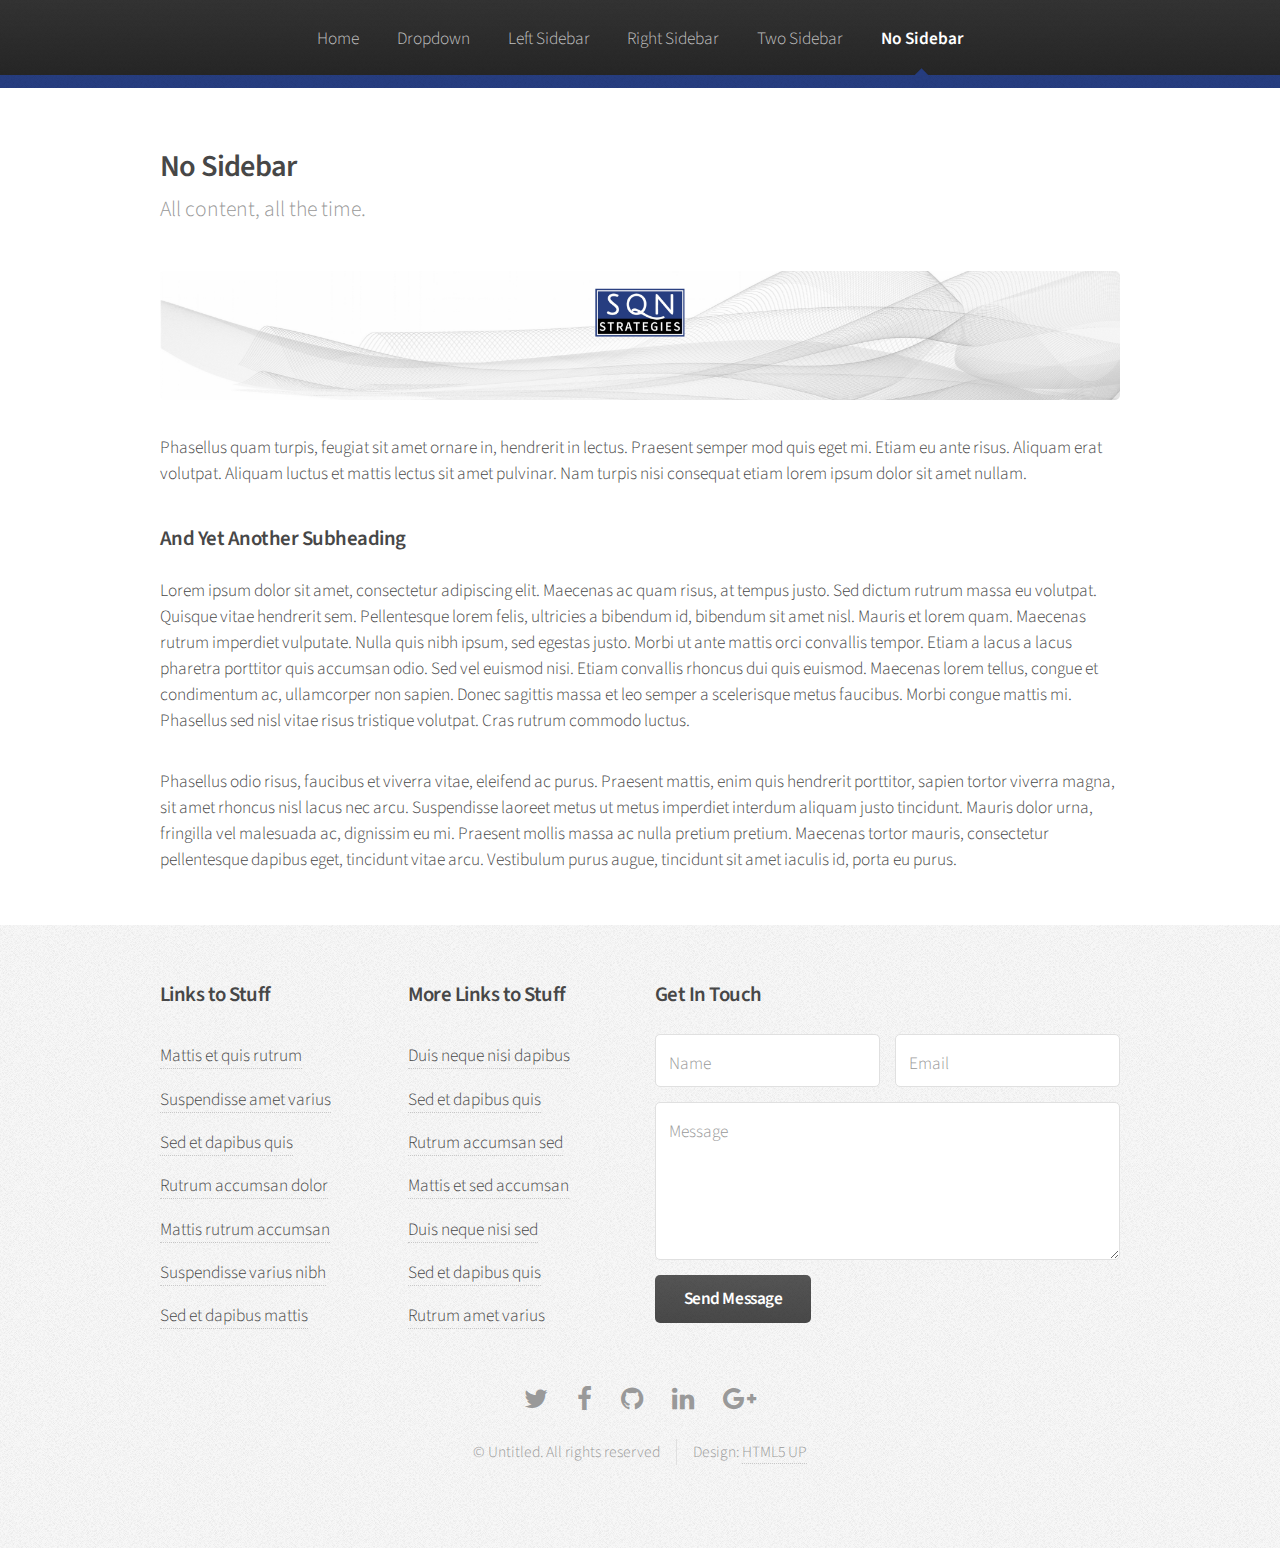
<file: no-sidebar.html>
<!DOCTYPE HTML>
<!--
	Arcana by HTML5 UP
	html5up.net | @ajlkn
	Free for personal and commercial use under the CCA 3.0 license (html5up.net/license)
-->
<html>
	<head>
		<title>No Sidebar - Arcana by HTML5 UP</title>
		<meta charset="utf-8" />
		<meta name="viewport" content="width=device-width, initial-scale=1" />
		<!--[if lte IE 8]><script src="assets/js/ie/html5shiv.js"></script><![endif]-->
		<link rel="stylesheet" href="assets/css/main.css" />
		<!--[if lte IE 8]><link rel="stylesheet" href="assets/css/ie8.css" /><![endif]-->
		<!--[if lte IE 9]><link rel="stylesheet" href="assets/css/ie9.css" /><![endif]-->
	</head>
	<body>
		<div id="page-wrapper">

			<!-- Header -->
				<div id="header">

					<!-- Logo -->
						<h1><a href="index.html" id="logo">Arcana <em>by HTML5 UP</em></a></h1>

					<!-- Nav -->
						<nav id="nav">
							<ul>
								<li><a href="index.html">Home</a></li>
								<li>
									<a href="#">Dropdown</a>
									<ul>
										<li><a href="#">Lorem dolor</a></li>
										<li><a href="#">Magna phasellus</a></li>
										<li><a href="#">Etiam sed tempus</a></li>
										<li>
											<a href="#">Submenu</a>
											<ul>
												<li><a href="#">Lorem dolor</a></li>
												<li><a href="#">Phasellus magna</a></li>
												<li><a href="#">Magna phasellus</a></li>
												<li><a href="#">Etiam nisl</a></li>
												<li><a href="#">Veroeros feugiat</a></li>
											</ul>
										</li>
										<li><a href="#">Veroeros feugiat</a></li>
									</ul>
								</li>
								<li><a href="left-sidebar.html">Left Sidebar</a></li>
								<li><a href="right-sidebar.html">Right Sidebar</a></li>
								<li><a href="two-sidebar.html">Two Sidebar</a></li>
								<li class="current"><a href="no-sidebar.html">No Sidebar</a></li>
							</ul>
						</nav>

				</div>

			<!-- Main -->
				<section class="wrapper style1">
					<div class="container">
						<div id="content">

							<!-- Content -->

								<article>
									<header>
										<h2>No Sidebar</h2>
										<p>All content, all the time.</p>
									</header>

									<span class="image featured"><img src="images/banner.jpg" alt="" /></span>

									<p>Phasellus quam turpis, feugiat sit amet ornare in, hendrerit in lectus.
									Praesent semper mod quis eget mi. Etiam eu ante risus. Aliquam erat volutpat.
									Aliquam luctus et mattis lectus sit amet pulvinar. Nam turpis nisi
									consequat etiam lorem ipsum dolor sit amet nullam.</p>

									<h3>And Yet Another Subheading</h3>
									<p>Lorem ipsum dolor sit amet, consectetur adipiscing elit. Maecenas ac quam risus, at tempus
									justo. Sed dictum rutrum massa eu volutpat. Quisque vitae hendrerit sem. Pellentesque lorem felis,
									ultricies a bibendum id, bibendum sit amet nisl. Mauris et lorem quam. Maecenas rutrum imperdiet
									vulputate. Nulla quis nibh ipsum, sed egestas justo. Morbi ut ante mattis orci convallis tempor.
									Etiam a lacus a lacus pharetra porttitor quis accumsan odio. Sed vel euismod nisi. Etiam convallis
									rhoncus dui quis euismod. Maecenas lorem tellus, congue et condimentum ac, ullamcorper non sapien.
									Donec sagittis massa et leo semper a scelerisque metus faucibus. Morbi congue mattis mi.
									Phasellus sed nisl vitae risus tristique volutpat. Cras rutrum commodo luctus.</p>

									<p>Phasellus odio risus, faucibus et viverra vitae, eleifend ac purus. Praesent mattis, enim
									quis hendrerit porttitor, sapien tortor viverra magna, sit amet rhoncus nisl lacus nec arcu.
									Suspendisse laoreet metus ut metus imperdiet interdum aliquam justo tincidunt. Mauris dolor urna,
									fringilla vel malesuada ac, dignissim eu mi. Praesent mollis massa ac nulla pretium pretium.
									Maecenas tortor mauris, consectetur pellentesque dapibus eget, tincidunt vitae arcu.
									Vestibulum purus augue, tincidunt sit amet iaculis id, porta eu purus.</p>
								</article>

						</div>
					</div>
				</section>

			<!-- Footer -->
				<div id="footer">
					<div class="container">
						<div class="row">
							<section class="3u 6u(narrower) 12u$(mobilep)">
								<h3>Links to Stuff</h3>
								<ul class="links">
									<li><a href="#">Mattis et quis rutrum</a></li>
									<li><a href="#">Suspendisse amet varius</a></li>
									<li><a href="#">Sed et dapibus quis</a></li>
									<li><a href="#">Rutrum accumsan dolor</a></li>
									<li><a href="#">Mattis rutrum accumsan</a></li>
									<li><a href="#">Suspendisse varius nibh</a></li>
									<li><a href="#">Sed et dapibus mattis</a></li>
								</ul>
							</section>
							<section class="3u 6u$(narrower) 12u$(mobilep)">
								<h3>More Links to Stuff</h3>
								<ul class="links">
									<li><a href="#">Duis neque nisi dapibus</a></li>
									<li><a href="#">Sed et dapibus quis</a></li>
									<li><a href="#">Rutrum accumsan sed</a></li>
									<li><a href="#">Mattis et sed accumsan</a></li>
									<li><a href="#">Duis neque nisi sed</a></li>
									<li><a href="#">Sed et dapibus quis</a></li>
									<li><a href="#">Rutrum amet varius</a></li>
								</ul>
							</section>
							<section class="6u 12u(narrower)">
								<h3>Get In Touch</h3>
								<form>
									<div class="row 50%">
										<div class="6u 12u(mobilep)">
											<input type="text" name="name" id="name" placeholder="Name" />
										</div>
										<div class="6u 12u(mobilep)">
											<input type="email" name="email" id="email" placeholder="Email" />
										</div>
									</div>
									<div class="row 50%">
										<div class="12u">
											<textarea name="message" id="message" placeholder="Message" rows="5"></textarea>
										</div>
									</div>
									<div class="row 50%">
										<div class="12u">
											<ul class="actions">
												<li><input type="submit" class="button alt" value="Send Message" /></li>
											</ul>
										</div>
									</div>
								</form>
							</section>
						</div>
					</div>

					<!-- Icons -->
						<ul class="icons">
							<li><a href="#" class="icon fa-twitter"><span class="label">Twitter</span></a></li>
							<li><a href="#" class="icon fa-facebook"><span class="label">Facebook</span></a></li>
							<li><a href="#" class="icon fa-github"><span class="label">GitHub</span></a></li>
							<li><a href="#" class="icon fa-linkedin"><span class="label">LinkedIn</span></a></li>
							<li><a href="#" class="icon fa-google-plus"><span class="label">Google+</span></a></li>
						</ul>

					<!-- Copyright -->
						<div class="copyright">
							<ul class="menu">
								<li>&copy; Untitled. All rights reserved</li><li>Design: <a href="http://html5up.net">HTML5 UP</a></li>
							</ul>
						</div>

				</div>

		</div>

		<!-- Scripts -->
			<script src="assets/js/jquery.min.js"></script>
			<script src="assets/js/jquery.dropotron.min.js"></script>
			<script src="assets/js/skel.min.js"></script>
			<script src="assets/js/util.js"></script>
			<!--[if lte IE 8]><script src="assets/js/ie/respond.min.js"></script><![endif]-->
			<script src="assets/js/main.js"></script>

	</body>
</html>
</file>
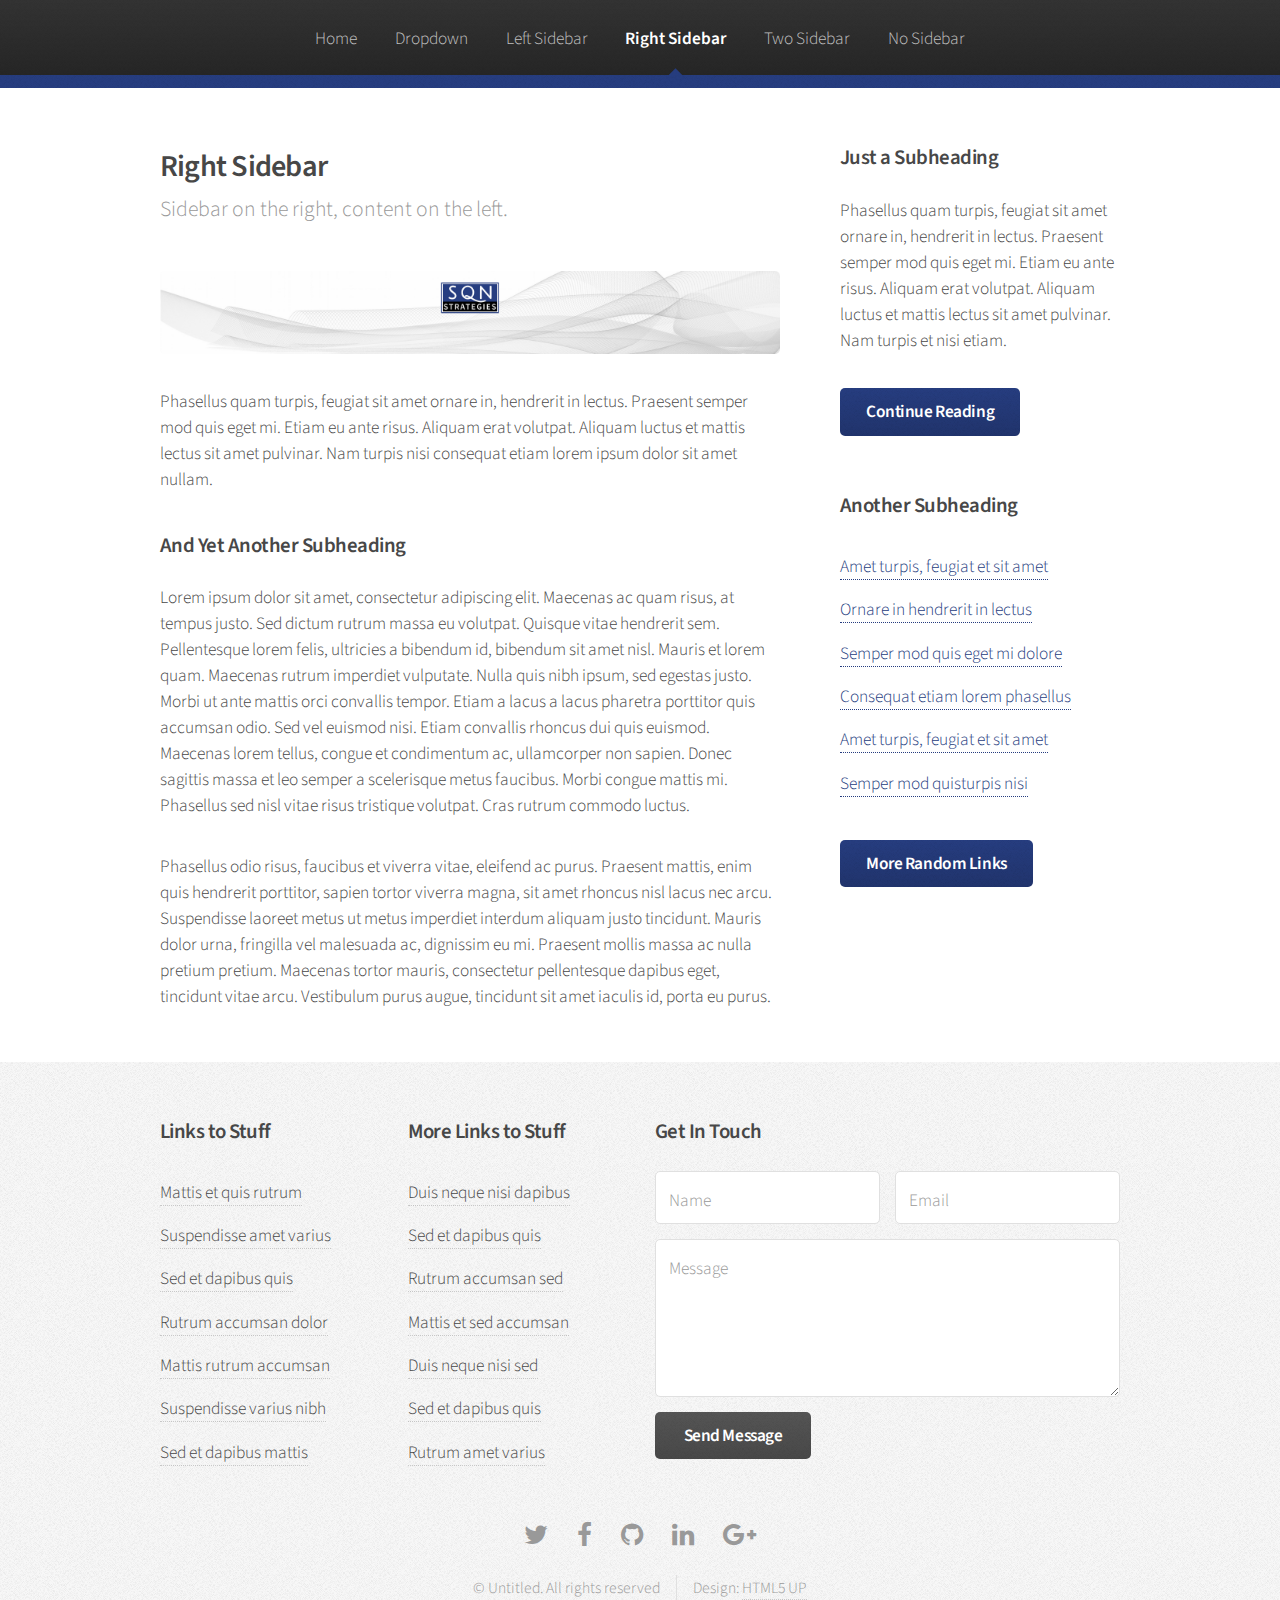
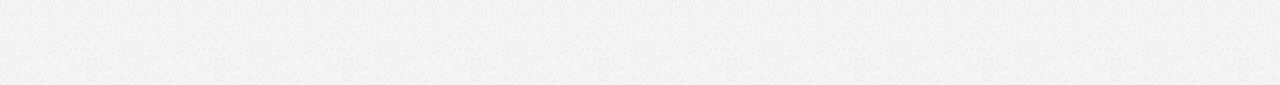
<file: right-sidebar.html>
<!DOCTYPE HTML>
<!--
	Arcana by HTML5 UP
	html5up.net | @ajlkn
	Free for personal and commercial use under the CCA 3.0 license (html5up.net/license)
-->
<html>
	<head>
		<title>Right Sidebar - Arcana by HTML5 UP</title>
		<meta charset="utf-8" />
		<meta name="viewport" content="width=device-width, initial-scale=1" />
		<!--[if lte IE 8]><script src="assets/js/ie/html5shiv.js"></script><![endif]-->
		<link rel="stylesheet" href="assets/css/main.css" />
		<!--[if lte IE 8]><link rel="stylesheet" href="assets/css/ie8.css" /><![endif]-->
		<!--[if lte IE 9]><link rel="stylesheet" href="assets/css/ie9.css" /><![endif]-->
	</head>
	<body>
		<div id="page-wrapper">

			<!-- Header -->
				<div id="header">

					<!-- Logo -->
						<h1><a href="index.html" id="logo">Arcana <em>by HTML5 UP</em></a></h1>

					<!-- Nav -->
						<nav id="nav">
							<ul>
								<li><a href="index.html">Home</a></li>
								<li>
									<a href="#">Dropdown</a>
									<ul>
										<li><a href="#">Lorem dolor</a></li>
										<li><a href="#">Magna phasellus</a></li>
										<li><a href="#">Etiam sed tempus</a></li>
										<li>
											<a href="#">Submenu</a>
											<ul>
												<li><a href="#">Lorem dolor</a></li>
												<li><a href="#">Phasellus magna</a></li>
												<li><a href="#">Magna phasellus</a></li>
												<li><a href="#">Etiam nisl</a></li>
												<li><a href="#">Veroeros feugiat</a></li>
											</ul>
										</li>
										<li><a href="#">Veroeros feugiat</a></li>
									</ul>
								</li>
								<li><a href="left-sidebar.html">Left Sidebar</a></li>
								<li class="current"><a href="right-sidebar.html">Right Sidebar</a></li>
								<li><a href="two-sidebar.html">Two Sidebar</a></li>
								<li><a href="no-sidebar.html">No Sidebar</a></li>
							</ul>
						</nav>

				</div>

			<!-- Main -->
				<section class="wrapper style1">
					<div class="container">
						<div class="row 200%">
							<div class="8u 12u(narrower)">
								<div id="content">

									<!-- Content -->

										<article>
											<header>
												<h2>Right Sidebar</h2>
												<p>Sidebar on the right, content on the left.</p>
											</header>

											<span class="image featured"><img src="images/banner.jpg" alt="" /></span>

											<p>Phasellus quam turpis, feugiat sit amet ornare in, hendrerit in lectus.
											Praesent semper mod quis eget mi. Etiam eu ante risus. Aliquam erat volutpat.
											Aliquam luctus et mattis lectus sit amet pulvinar. Nam turpis nisi
											consequat etiam lorem ipsum dolor sit amet nullam.</p>

											<h3>And Yet Another Subheading</h3>
											<p>Lorem ipsum dolor sit amet, consectetur adipiscing elit. Maecenas ac quam risus, at tempus
											justo. Sed dictum rutrum massa eu volutpat. Quisque vitae hendrerit sem. Pellentesque lorem felis,
											ultricies a bibendum id, bibendum sit amet nisl. Mauris et lorem quam. Maecenas rutrum imperdiet
											vulputate. Nulla quis nibh ipsum, sed egestas justo. Morbi ut ante mattis orci convallis tempor.
											Etiam a lacus a lacus pharetra porttitor quis accumsan odio. Sed vel euismod nisi. Etiam convallis
											rhoncus dui quis euismod. Maecenas lorem tellus, congue et condimentum ac, ullamcorper non sapien.
											Donec sagittis massa et leo semper a scelerisque metus faucibus. Morbi congue mattis mi.
											Phasellus sed nisl vitae risus tristique volutpat. Cras rutrum commodo luctus.</p>

											<p>Phasellus odio risus, faucibus et viverra vitae, eleifend ac purus. Praesent mattis, enim
											quis hendrerit porttitor, sapien tortor viverra magna, sit amet rhoncus nisl lacus nec arcu.
											Suspendisse laoreet metus ut metus imperdiet interdum aliquam justo tincidunt. Mauris dolor urna,
											fringilla vel malesuada ac, dignissim eu mi. Praesent mollis massa ac nulla pretium pretium.
											Maecenas tortor mauris, consectetur pellentesque dapibus eget, tincidunt vitae arcu.
											Vestibulum purus augue, tincidunt sit amet iaculis id, porta eu purus.</p>
										</article>

								</div>
							</div>
							<div class="4u 12u(narrower)">
								<div id="sidebar">

									<!-- Sidebar -->

										<section>
											<h3>Just a Subheading</h3>
											<p>Phasellus quam turpis, feugiat sit amet ornare in, hendrerit in lectus.
											Praesent semper mod quis eget mi. Etiam eu ante risus. Aliquam erat volutpat.
											Aliquam luctus et mattis lectus sit amet pulvinar. Nam turpis et nisi etiam.</p>
											<footer>
												<a href="#" class="button">Continue Reading</a>
											</footer>
										</section>

										<section>
											<h3>Another Subheading</h3>
											<ul class="links">
												<li><a href="#">Amet turpis, feugiat et sit amet</a></li>
												<li><a href="#">Ornare in hendrerit in lectus</a></li>
												<li><a href="#">Semper mod quis eget mi dolore</a></li>
												<li><a href="#">Consequat etiam lorem phasellus</a></li>
												<li><a href="#">Amet turpis, feugiat et sit amet</a></li>
												<li><a href="#">Semper mod quisturpis nisi</a></li>
											</ul>
											<footer>
												<a href="#" class="button">More Random Links</a>
											</footer>
										</section>

								</div>
							</div>
						</div>
					</div>
				</section>

			<!-- Footer -->
				<div id="footer">
					<div class="container">
						<div class="row">
							<section class="3u 6u(narrower) 12u$(mobilep)">
								<h3>Links to Stuff</h3>
								<ul class="links">
									<li><a href="#">Mattis et quis rutrum</a></li>
									<li><a href="#">Suspendisse amet varius</a></li>
									<li><a href="#">Sed et dapibus quis</a></li>
									<li><a href="#">Rutrum accumsan dolor</a></li>
									<li><a href="#">Mattis rutrum accumsan</a></li>
									<li><a href="#">Suspendisse varius nibh</a></li>
									<li><a href="#">Sed et dapibus mattis</a></li>
								</ul>
							</section>
							<section class="3u 6u$(narrower) 12u$(mobilep)">
								<h3>More Links to Stuff</h3>
								<ul class="links">
									<li><a href="#">Duis neque nisi dapibus</a></li>
									<li><a href="#">Sed et dapibus quis</a></li>
									<li><a href="#">Rutrum accumsan sed</a></li>
									<li><a href="#">Mattis et sed accumsan</a></li>
									<li><a href="#">Duis neque nisi sed</a></li>
									<li><a href="#">Sed et dapibus quis</a></li>
									<li><a href="#">Rutrum amet varius</a></li>
								</ul>
							</section>
							<section class="6u 12u(narrower)">
								<h3>Get In Touch</h3>
								<form>
									<div class="row 50%">
										<div class="6u 12u(mobilep)">
											<input type="text" name="name" id="name" placeholder="Name" />
										</div>
										<div class="6u 12u(mobilep)">
											<input type="email" name="email" id="email" placeholder="Email" />
										</div>
									</div>
									<div class="row 50%">
										<div class="12u">
											<textarea name="message" id="message" placeholder="Message" rows="5"></textarea>
										</div>
									</div>
									<div class="row 50%">
										<div class="12u">
											<ul class="actions">
												<li><input type="submit" class="button alt" value="Send Message" /></li>
											</ul>
										</div>
									</div>
								</form>
							</section>
						</div>
					</div>

					<!-- Icons -->
						<ul class="icons">
							<li><a href="#" class="icon fa-twitter"><span class="label">Twitter</span></a></li>
							<li><a href="#" class="icon fa-facebook"><span class="label">Facebook</span></a></li>
							<li><a href="#" class="icon fa-github"><span class="label">GitHub</span></a></li>
							<li><a href="#" class="icon fa-linkedin"><span class="label">LinkedIn</span></a></li>
							<li><a href="#" class="icon fa-google-plus"><span class="label">Google+</span></a></li>
						</ul>

					<!-- Copyright -->
						<div class="copyright">
							<ul class="menu">
								<li>&copy; Untitled. All rights reserved</li><li>Design: <a href="http://html5up.net">HTML5 UP</a></li>
							</ul>
						</div>

				</div>

		</div>

		<!-- Scripts -->
			<script src="assets/js/jquery.min.js"></script>
			<script src="assets/js/jquery.dropotron.min.js"></script>
			<script src="assets/js/skel.min.js"></script>
			<script src="assets/js/util.js"></script>
			<!--[if lte IE 8]><script src="assets/js/ie/respond.min.js"></script><![endif]-->
			<script src="assets/js/main.js"></script>

	</body>
</html>
</file>
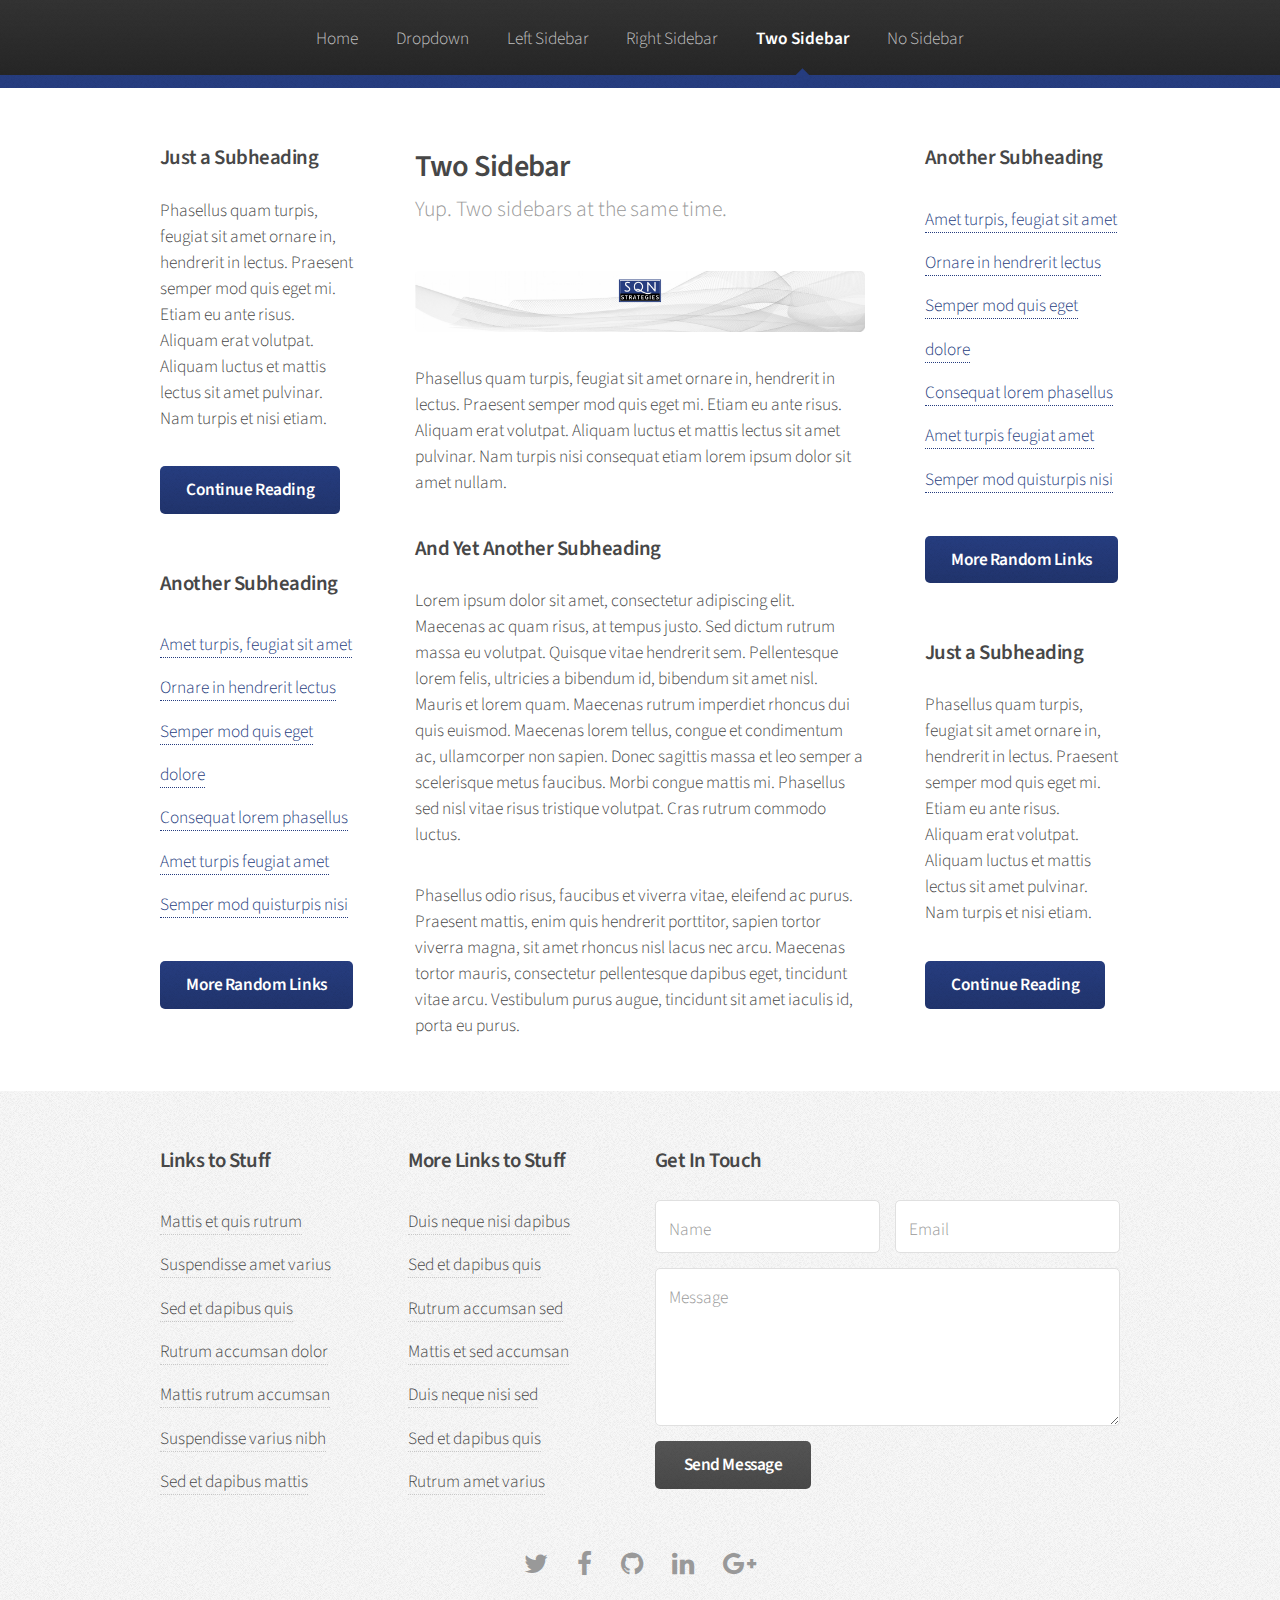
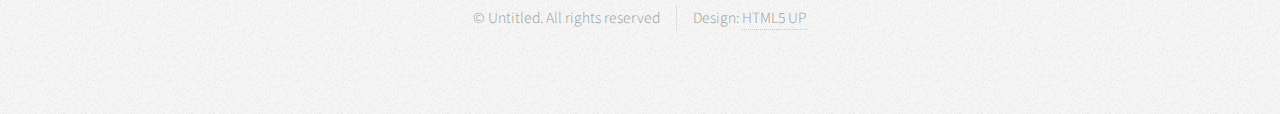
<file: two-sidebar.html>
<!DOCTYPE HTML>
<!--
	Arcana by HTML5 UP
	html5up.net | @ajlkn
	Free for personal and commercial use under the CCA 3.0 license (html5up.net/license)
-->
<html>
	<head>
		<title>Two Sidebar - Arcana by HTML5 UP</title>
		<meta charset="utf-8" />
		<meta name="viewport" content="width=device-width, initial-scale=1" />
		<!--[if lte IE 8]><script src="assets/js/ie/html5shiv.js"></script><![endif]-->
		<link rel="stylesheet" href="assets/css/main.css" />
		<!--[if lte IE 8]><link rel="stylesheet" href="assets/css/ie8.css" /><![endif]-->
		<!--[if lte IE 9]><link rel="stylesheet" href="assets/css/ie9.css" /><![endif]-->
	</head>
	<body>
		<div id="page-wrapper">

			<!-- Header -->
				<div id="header">

					<!-- Logo -->
						<h1><a href="index.html" id="logo">Arcana <em>by HTML5 UP</em></a></h1>

					<!-- Nav -->
						<nav id="nav">
							<ul>
								<li><a href="index.html">Home</a></li>
								<li>
									<a href="#">Dropdown</a>
									<ul>
										<li><a href="#">Lorem dolor</a></li>
										<li><a href="#">Magna phasellus</a></li>
										<li><a href="#">Etiam sed tempus</a></li>
										<li>
											<a href="#">Submenu</a>
											<ul>
												<li><a href="#">Lorem dolor</a></li>
												<li><a href="#">Phasellus magna</a></li>
												<li><a href="#">Magna phasellus</a></li>
												<li><a href="#">Etiam nisl</a></li>
												<li><a href="#">Veroeros feugiat</a></li>
											</ul>
										</li>
										<li><a href="#">Veroeros feugiat</a></li>
									</ul>
								</li>
								<li><a href="left-sidebar.html">Left Sidebar</a></li>
								<li><a href="right-sidebar.html">Right Sidebar</a></li>
								<li class="current"><a href="two-sidebar.html">Two Sidebar</a></li>
								<li><a href="no-sidebar.html">No Sidebar</a></li>
							</ul>
						</nav>

				</div>

			<!-- Main -->
				<section class="wrapper style1">
					<div class="container">
						<div class="row 200%">
							<div class="3u 12u(narrower)">
								<div id="sidebar1">

									<!-- Sidebar 1 -->

										<section>
											<h3>Just a Subheading</h3>
											<p>Phasellus quam turpis, feugiat sit amet ornare in, hendrerit in lectus.
											Praesent semper mod quis eget mi. Etiam eu ante risus. Aliquam erat volutpat.
											Aliquam luctus et mattis lectus sit amet pulvinar. Nam turpis et nisi etiam.</p>
											<footer>
												<a href="#" class="button">Continue Reading</a>
											</footer>
										</section>

										<section>
											<h3>Another Subheading</h3>
											<ul class="links">
												<li><a href="#">Amet turpis, feugiat sit amet</a></li>
												<li><a href="#">Ornare in hendrerit lectus</a></li>
												<li><a href="#">Semper mod quis eget dolore</a></li>
												<li><a href="#">Consequat lorem phasellus</a></li>
												<li><a href="#">Amet turpis feugiat amet</a></li>
												<li><a href="#">Semper mod quisturpis nisi</a></li>
											</ul>
											<footer>
												<a href="#" class="button">More Random Links</a>
											</footer>
										</section>

								</div>
							</div>
							<div class="6u 12u(narrower) important(narrower)">
								<div id="content">

									<!-- Content -->

										<article>
											<header>
												<h2>Two Sidebar</h2>
												<p>Yup. Two sidebars at the same time.</p>
											</header>

											<span class="image featured"><img src="images/banner.jpg" alt="" /></span>

											<p>Phasellus quam turpis, feugiat sit amet ornare in, hendrerit in lectus.
											Praesent semper mod quis eget mi. Etiam eu ante risus. Aliquam erat volutpat.
											Aliquam luctus et mattis lectus sit amet pulvinar. Nam turpis nisi
											consequat etiam lorem ipsum dolor sit amet nullam.</p>

											<h3>And Yet Another Subheading</h3>
											<p>Lorem ipsum dolor sit amet, consectetur adipiscing elit. Maecenas ac quam risus, at tempus
											justo. Sed dictum rutrum massa eu volutpat. Quisque vitae hendrerit sem. Pellentesque lorem felis,
											ultricies a bibendum id, bibendum sit amet nisl. Mauris et lorem quam. Maecenas rutrum imperdiet
											rhoncus dui quis euismod. Maecenas lorem tellus, congue et condimentum ac, ullamcorper non sapien.
											Donec sagittis massa et leo semper a scelerisque metus faucibus. Morbi congue mattis mi.
											Phasellus sed nisl vitae risus tristique volutpat. Cras rutrum commodo luctus.</p>

											<p>Phasellus odio risus, faucibus et viverra vitae, eleifend ac purus. Praesent mattis, enim
											quis hendrerit porttitor, sapien tortor viverra magna, sit amet rhoncus nisl lacus nec arcu.
											Maecenas tortor mauris, consectetur pellentesque dapibus eget, tincidunt vitae arcu.
											Vestibulum purus augue, tincidunt sit amet iaculis id, porta eu purus.</p>
										</article>

								</div>
							</div>
							<div class="3u 12u(narrower)">
								<div id="sidebar2">

									<!-- Sidebar 2 -->

										<section>
											<h3>Another Subheading</h3>
											<ul class="links">
												<li><a href="#">Amet turpis, feugiat sit amet</a></li>
												<li><a href="#">Ornare in hendrerit lectus</a></li>
												<li><a href="#">Semper mod quis eget dolore</a></li>
												<li><a href="#">Consequat lorem phasellus</a></li>
												<li><a href="#">Amet turpis feugiat amet</a></li>
												<li><a href="#">Semper mod quisturpis nisi</a></li>
											</ul>
											<footer>
												<a href="#" class="button">More Random Links</a>
											</footer>
										</section>

										<section>
											<h3>Just a Subheading</h3>
											<p>Phasellus quam turpis, feugiat sit amet ornare in, hendrerit in lectus.
											Praesent semper mod quis eget mi. Etiam eu ante risus. Aliquam erat volutpat.
											Aliquam luctus et mattis lectus sit amet pulvinar. Nam turpis et nisi etiam.</p>
											<footer>
												<a href="#" class="button">Continue Reading</a>
											</footer>
										</section>

								</div>
							</div>
						</div>
					</div>
				</section>

			<!-- Footer -->
				<div id="footer">
					<div class="container">
						<div class="row">
							<section class="3u 6u(narrower) 12u$(mobilep)">
								<h3>Links to Stuff</h3>
								<ul class="links">
									<li><a href="#">Mattis et quis rutrum</a></li>
									<li><a href="#">Suspendisse amet varius</a></li>
									<li><a href="#">Sed et dapibus quis</a></li>
									<li><a href="#">Rutrum accumsan dolor</a></li>
									<li><a href="#">Mattis rutrum accumsan</a></li>
									<li><a href="#">Suspendisse varius nibh</a></li>
									<li><a href="#">Sed et dapibus mattis</a></li>
								</ul>
							</section>
							<section class="3u 6u$(narrower) 12u$(mobilep)">
								<h3>More Links to Stuff</h3>
								<ul class="links">
									<li><a href="#">Duis neque nisi dapibus</a></li>
									<li><a href="#">Sed et dapibus quis</a></li>
									<li><a href="#">Rutrum accumsan sed</a></li>
									<li><a href="#">Mattis et sed accumsan</a></li>
									<li><a href="#">Duis neque nisi sed</a></li>
									<li><a href="#">Sed et dapibus quis</a></li>
									<li><a href="#">Rutrum amet varius</a></li>
								</ul>
							</section>
							<section class="6u 12u(narrower)">
								<h3>Get In Touch</h3>
								<form>
									<div class="row 50%">
										<div class="6u 12u(mobilep)">
											<input type="text" name="name" id="name" placeholder="Name" />
										</div>
										<div class="6u 12u(mobilep)">
											<input type="email" name="email" id="email" placeholder="Email" />
										</div>
									</div>
									<div class="row 50%">
										<div class="12u">
											<textarea name="message" id="message" placeholder="Message" rows="5"></textarea>
										</div>
									</div>
									<div class="row 50%">
										<div class="12u">
											<ul class="actions">
												<li><input type="submit" class="button alt" value="Send Message" /></li>
											</ul>
										</div>
									</div>
								</form>
							</section>
						</div>
					</div>

					<!-- Icons -->
						<ul class="icons">
							<li><a href="#" class="icon fa-twitter"><span class="label">Twitter</span></a></li>
							<li><a href="#" class="icon fa-facebook"><span class="label">Facebook</span></a></li>
							<li><a href="#" class="icon fa-github"><span class="label">GitHub</span></a></li>
							<li><a href="#" class="icon fa-linkedin"><span class="label">LinkedIn</span></a></li>
							<li><a href="#" class="icon fa-google-plus"><span class="label">Google+</span></a></li>
						</ul>

					<!-- Copyright -->
						<div class="copyright">
							<ul class="menu">
								<li>&copy; Untitled. All rights reserved</li><li>Design: <a href="http://html5up.net">HTML5 UP</a></li>
							</ul>
						</div>

				</div>

		</div>

		<!-- Scripts -->
			<script src="assets/js/jquery.min.js"></script>
			<script src="assets/js/jquery.dropotron.min.js"></script>
			<script src="assets/js/skel.min.js"></script>
			<script src="assets/js/util.js"></script>
			<!--[if lte IE 8]><script src="assets/js/ie/respond.min.js"></script><![endif]-->
			<script src="assets/js/main.js"></script>

	</body>
</html>
</file>
<file: assets/css/ie8.css>
/*
	Arcana by HTML5 UP
	html5up.net | @ajlkn
	Free for personal and commercial use under the CCA 3.0 license (html5up.net/license)
*/

/* Form */

	input[type="text"],
	input[type="password"],
	input[type="email"],
	textarea {
		position: relative;
		-ms-behavior: url("assets/js/ie/PIE.htc");
	}

/* Image */

	.image {
		-ms-behavior: url("assets/js/ie/PIE.htc");
	}

		.image img {
			position: relative;
			-ms-behavior: url("assets/js/ie/PIE.htc");
		}

/* Icon */

	.icon.major {
		position: relative;
		-ms-behavior: url("assets/js/ie/PIE.htc");
	}

/* Button */

	input[type="submit"],
	input[type="reset"],
	input[type="button"],
	.button {
		position: relative;
		-ms-behavior: url("assets/js/ie/PIE.htc");
	}

/* Box */

	.box.post .inner {
		margin-left: 35%;
	}

/* Dropotron */

	.dropotron {
		-ms-behavior: url("assets/js/ie/PIE.htc");
	}

/* Banner */

	#banner {
		-ms-behavior: url("assets/js/ie/backgroundsize.min.htc");
	}

/* Wrapper */

	.wrapper.style2 {
		background: #fdfdfd url("images/bg01.png");
	}
</file>
<file: assets/css/ie9.css>
/*
	Arcana by HTML5 UP
	html5up.net | @ajlkn
	Free for personal and commercial use under the CCA 3.0 license (html5up.net/license)
*/

/* Header */

	#nav > ul > li.current:before {
		display: none;
	}
</file>
<file: assets/css/main.css>
@import url("font-awesome.min.css");
@import url("https://fonts.googleapis.com/css?family=Source+Sans+Pro:300,300italic,600,600italic");

/*
	Arcana by HTML5 UP
	html5up.net | @ajlkn
	Free for personal and commercial use under the CCA 3.0 license (html5up.net/license)
*/

/* Reset */

	html, body, div, span, applet, object, iframe, h1, h2, h3, h4, h5, h6, p, blockquote, pre, a, abbr, acronym, address, big, cite, code, del, dfn, em, img, ins, kbd, q, s, samp, small, strike, strong, sub, sup, tt, var, b, u, i, center, dl, dt, dd, ol, ul, li, fieldset, form, label, legend, table, caption, tbody, tfoot, thead, tr, th, td, article, aside, canvas, details, embed, figure, figcaption, footer, header, hgroup, menu, nav, output, ruby, section, summary, time, mark, audio, video {
		margin: 0;
		padding: 0;
		border: 0;
		font-size: 100%;
		font: inherit;
		vertical-align: baseline;
	}

	article, aside, details, figcaption, figure, footer, header, hgroup, menu, nav, section {
		display: block;
	}

	body {
		line-height: 1;
	}

	ol, ul {
		list-style: none;
	}

	blockquote, q {
		quotes: none;
	}

	blockquote:before, blockquote:after, q:before, q:after {
		content: '';
		content: none;
	}

	table {
		border-collapse: collapse;
		border-spacing: 0;
	}

	body {
		-webkit-text-size-adjust: none;
	}

/* Box Model */

	*, *:before, *:after {
		-moz-box-sizing: border-box;
		-webkit-box-sizing: border-box;
		box-sizing: border-box;
	}

/* Containers */

	.container {
		margin-left: auto;
		margin-right: auto;
	}

	.container.\31 25\25 {
		width: 100%;
		max-width: 1750px;
		min-width: 1400px;
	}

	.container.\37 5\25 {
		width: 1050px;
	}

	.container.\35 0\25 {
		width: 700px;
	}

	.container.\32 5\25 {
		width: 350px;
	}

	.container {
		width: 1400px;
	}

	@media screen and (max-width: 1680px) {

		.container.\31 25\25 {
			width: 100%;
			max-width: 1500px;
			min-width: 1200px;
		}

		.container.\37 5\25 {
			width: 900px;
		}

		.container.\35 0\25 {
			width: 600px;
		}

		.container.\32 5\25 {
			width: 300px;
		}

		.container {
			width: 1200px;
		}

	}

	@media screen and (max-width: 1280px) {

		.container.\31 25\25 {
			width: 100%;
			max-width: 1200px;
			min-width: 960px;
		}

		.container.\37 5\25 {
			width: 720px;
		}

		.container.\35 0\25 {
			width: 480px;
		}

		.container.\32 5\25 {
			width: 240px;
		}

		.container {
			width: 960px;
		}

	}

	@media screen and (max-width: 980px) {

		.container.\31 25\25 {
			width: 100%;
			max-width: 118.75%;
			min-width: 95%;
		}

		.container.\37 5\25 {
			width: 71.25%;
		}

		.container.\35 0\25 {
			width: 47.5%;
		}

		.container.\32 5\25 {
			width: 23.75%;
		}

		.container {
			width: 95%;
		}

	}

	@media screen and (max-width: 840px) {

		.container.\31 25\25 {
			width: 100%;
			max-width: 118.75%;
			min-width: 95%;
		}

		.container.\37 5\25 {
			width: 71.25%;
		}

		.container.\35 0\25 {
			width: 47.5%;
		}

		.container.\32 5\25 {
			width: 23.75%;
		}

		.container {
			width: 95% !important;
		}

	}

	@media screen and (max-width: 736px) {

		.container.\31 25\25 {
			width: 100%;
			max-width: 112.5%;
			min-width: 90%;
		}

		.container.\37 5\25 {
			width: 67.5%;
		}

		.container.\35 0\25 {
			width: 45%;
		}

		.container.\32 5\25 {
			width: 22.5%;
		}

		.container {
			width: 90% !important;
		}

	}

	@media screen and (max-width: 480px) {

		.container.\31 25\25 {
			width: 100%;
			max-width: 125%;
			min-width: 100%;
		}

		.container.\37 5\25 {
			width: 75%;
		}

		.container.\35 0\25 {
			width: 50%;
		}

		.container.\32 5\25 {
			width: 25%;
		}

		.container {
			width: 100% !important;
		}

	}

/* Grid */

	.row {
		border-bottom: solid 1px transparent;
		-moz-box-sizing: border-box;
		-webkit-box-sizing: border-box;
		box-sizing: border-box;
	}

	.row > * {
		float: left;
		-moz-box-sizing: border-box;
		-webkit-box-sizing: border-box;
		box-sizing: border-box;
	}

	.row:after, .row:before {
		content: '';
		display: block;
		clear: both;
		height: 0;
	}

	.row.uniform > * > :first-child {
		margin-top: 0;
	}

	.row.uniform > * > :last-child {
		margin-bottom: 0;
	}

	.row.\30 \25 > * {
		padding: 0px 0 0 0px;
	}

	.row.\30 \25 {
		margin: 0px 0 -1px 0px;
	}

	.row.uniform.\30 \25 > * {
		padding: 0px 0 0 0px;
	}

	.row.uniform.\30 \25 {
		margin: 0px 0 -1px 0px;
	}

	.row > * {
		padding: 50px 0 0 50px;
	}

	.row {
		margin: -50px 0 -1px -50px;
	}

	.row.uniform > * {
		padding: 50px 0 0 50px;
	}

	.row.uniform {
		margin: -50px 0 -1px -50px;
	}

	.row.\32 00\25 > * {
		padding: 100px 0 0 100px;
	}

	.row.\32 00\25 {
		margin: -100px 0 -1px -100px;
	}

	.row.uniform.\32 00\25 > * {
		padding: 100px 0 0 100px;
	}

	.row.uniform.\32 00\25 {
		margin: -100px 0 -1px -100px;
	}

	.row.\31 50\25 > * {
		padding: 75px 0 0 75px;
	}

	.row.\31 50\25 {
		margin: -75px 0 -1px -75px;
	}

	.row.uniform.\31 50\25 > * {
		padding: 75px 0 0 75px;
	}

	.row.uniform.\31 50\25 {
		margin: -75px 0 -1px -75px;
	}

	.row.\35 0\25 > * {
		padding: 25px 0 0 25px;
	}

	.row.\35 0\25 {
		margin: -25px 0 -1px -25px;
	}

	.row.uniform.\35 0\25 > * {
		padding: 25px 0 0 25px;
	}

	.row.uniform.\35 0\25 {
		margin: -25px 0 -1px -25px;
	}

	.row.\32 5\25 > * {
		padding: 12.5px 0 0 12.5px;
	}

	.row.\32 5\25 {
		margin: -12.5px 0 -1px -12.5px;
	}

	.row.uniform.\32 5\25 > * {
		padding: 12.5px 0 0 12.5px;
	}

	.row.uniform.\32 5\25 {
		margin: -12.5px 0 -1px -12.5px;
	}

	.\31 2u, .\31 2u\24 {
		width: 100%;
		clear: none;
		margin-left: 0;
	}

	.\31 1u, .\31 1u\24 {
		width: 91.6666666667%;
		clear: none;
		margin-left: 0;
	}

	.\31 0u, .\31 0u\24 {
		width: 83.3333333333%;
		clear: none;
		margin-left: 0;
	}

	.\39 u, .\39 u\24 {
		width: 75%;
		clear: none;
		margin-left: 0;
	}

	.\38 u, .\38 u\24 {
		width: 66.6666666667%;
		clear: none;
		margin-left: 0;
	}

	.\37 u, .\37 u\24 {
		width: 58.3333333333%;
		clear: none;
		margin-left: 0;
	}

	.\36 u, .\36 u\24 {
		width: 50%;
		clear: none;
		margin-left: 0;
	}

	.\35 u, .\35 u\24 {
		width: 41.6666666667%;
		clear: none;
		margin-left: 0;
	}

	.\34 u, .\34 u\24 {
		width: 33.3333333333%;
		clear: none;
		margin-left: 0;
	}

	.\33 u, .\33 u\24 {
		width: 25%;
		clear: none;
		margin-left: 0;
	}

	.\32 u, .\32 u\24 {
		width: 16.6666666667%;
		clear: none;
		margin-left: 0;
	}

	.\31 u, .\31 u\24 {
		width: 8.3333333333%;
		clear: none;
		margin-left: 0;
	}

	.\31 2u\24 + *,
	.\31 1u\24 + *,
	.\31 0u\24 + *,
	.\39 u\24 + *,
	.\38 u\24 + *,
	.\37 u\24 + *,
	.\36 u\24 + *,
	.\35 u\24 + *,
	.\34 u\24 + *,
	.\33 u\24 + *,
	.\32 u\24 + *,
	.\31 u\24 + * {
		clear: left;
	}

	.\-11u {
		margin-left: 91.66667%;
	}

	.\-10u {
		margin-left: 83.33333%;
	}

	.\-9u {
		margin-left: 75%;
	}

	.\-8u {
		margin-left: 66.66667%;
	}

	.\-7u {
		margin-left: 58.33333%;
	}

	.\-6u {
		margin-left: 50%;
	}

	.\-5u {
		margin-left: 41.66667%;
	}

	.\-4u {
		margin-left: 33.33333%;
	}

	.\-3u {
		margin-left: 25%;
	}

	.\-2u {
		margin-left: 16.66667%;
	}

	.\-1u {
		margin-left: 8.33333%;
	}

	@media screen and (max-width: 1680px) {

		.row > * {
			padding: 40px 0 0 40px;
		}

		.row {
			margin: -40px 0 -1px -40px;
		}

		.row.uniform > * {
			padding: 40px 0 0 40px;
		}

		.row.uniform {
			margin: -40px 0 -1px -40px;
		}

		.row.\32 00\25 > * {
			padding: 80px 0 0 80px;
		}

		.row.\32 00\25 {
			margin: -80px 0 -1px -80px;
		}

		.row.uniform.\32 00\25 > * {
			padding: 80px 0 0 80px;
		}

		.row.uniform.\32 00\25 {
			margin: -80px 0 -1px -80px;
		}

		.row.\31 50\25 > * {
			padding: 60px 0 0 60px;
		}

		.row.\31 50\25 {
			margin: -60px 0 -1px -60px;
		}

		.row.uniform.\31 50\25 > * {
			padding: 60px 0 0 60px;
		}

		.row.uniform.\31 50\25 {
			margin: -60px 0 -1px -60px;
		}

		.row.\35 0\25 > * {
			padding: 20px 0 0 20px;
		}

		.row.\35 0\25 {
			margin: -20px 0 -1px -20px;
		}

		.row.uniform.\35 0\25 > * {
			padding: 20px 0 0 20px;
		}

		.row.uniform.\35 0\25 {
			margin: -20px 0 -1px -20px;
		}

		.row.\32 5\25 > * {
			padding: 10px 0 0 10px;
		}

		.row.\32 5\25 {
			margin: -10px 0 -1px -10px;
		}

		.row.uniform.\32 5\25 > * {
			padding: 10px 0 0 10px;
		}

		.row.uniform.\32 5\25 {
			margin: -10px 0 -1px -10px;
		}

		.\31 2u\28wide\29, .\31 2u\24\28wide\29 {
			width: 100%;
			clear: none;
			margin-left: 0;
		}

		.\31 1u\28wide\29, .\31 1u\24\28wide\29 {
			width: 91.6666666667%;
			clear: none;
			margin-left: 0;
		}

		.\31 0u\28wide\29, .\31 0u\24\28wide\29 {
			width: 83.3333333333%;
			clear: none;
			margin-left: 0;
		}

		.\39 u\28wide\29, .\39 u\24\28wide\29 {
			width: 75%;
			clear: none;
			margin-left: 0;
		}

		.\38 u\28wide\29, .\38 u\24\28wide\29 {
			width: 66.6666666667%;
			clear: none;
			margin-left: 0;
		}

		.\37 u\28wide\29, .\37 u\24\28wide\29 {
			width: 58.3333333333%;
			clear: none;
			margin-left: 0;
		}

		.\36 u\28wide\29, .\36 u\24\28wide\29 {
			width: 50%;
			clear: none;
			margin-left: 0;
		}

		.\35 u\28wide\29, .\35 u\24\28wide\29 {
			width: 41.6666666667%;
			clear: none;
			margin-left: 0;
		}

		.\34 u\28wide\29, .\34 u\24\28wide\29 {
			width: 33.3333333333%;
			clear: none;
			margin-left: 0;
		}

		.\33 u\28wide\29, .\33 u\24\28wide\29 {
			width: 25%;
			clear: none;
			margin-left: 0;
		}

		.\32 u\28wide\29, .\32 u\24\28wide\29 {
			width: 16.6666666667%;
			clear: none;
			margin-left: 0;
		}

		.\31 u\28wide\29, .\31 u\24\28wide\29 {
			width: 8.3333333333%;
			clear: none;
			margin-left: 0;
		}

		.\31 2u\24\28wide\29 + *,
		.\31 1u\24\28wide\29 + *,
		.\31 0u\24\28wide\29 + *,
		.\39 u\24\28wide\29 + *,
		.\38 u\24\28wide\29 + *,
		.\37 u\24\28wide\29 + *,
		.\36 u\24\28wide\29 + *,
		.\35 u\24\28wide\29 + *,
		.\34 u\24\28wide\29 + *,
		.\33 u\24\28wide\29 + *,
		.\32 u\24\28wide\29 + *,
		.\31 u\24\28wide\29 + * {
			clear: left;
		}

		.\-11u\28wide\29 {
			margin-left: 91.66667%;
		}

		.\-10u\28wide\29 {
			margin-left: 83.33333%;
		}

		.\-9u\28wide\29 {
			margin-left: 75%;
		}

		.\-8u\28wide\29 {
			margin-left: 66.66667%;
		}

		.\-7u\28wide\29 {
			margin-left: 58.33333%;
		}

		.\-6u\28wide\29 {
			margin-left: 50%;
		}

		.\-5u\28wide\29 {
			margin-left: 41.66667%;
		}

		.\-4u\28wide\29 {
			margin-left: 33.33333%;
		}

		.\-3u\28wide\29 {
			margin-left: 25%;
		}

		.\-2u\28wide\29 {
			margin-left: 16.66667%;
		}

		.\-1u\28wide\29 {
			margin-left: 8.33333%;
		}

	}

	@media screen and (max-width: 1280px) {

		.row > * {
			padding: 30px 0 0 30px;
		}

		.row {
			margin: -30px 0 -1px -30px;
		}

		.row.uniform > * {
			padding: 30px 0 0 30px;
		}

		.row.uniform {
			margin: -30px 0 -1px -30px;
		}

		.row.\32 00\25 > * {
			padding: 60px 0 0 60px;
		}

		.row.\32 00\25 {
			margin: -60px 0 -1px -60px;
		}

		.row.uniform.\32 00\25 > * {
			padding: 60px 0 0 60px;
		}

		.row.uniform.\32 00\25 {
			margin: -60px 0 -1px -60px;
		}

		.row.\31 50\25 > * {
			padding: 45px 0 0 45px;
		}

		.row.\31 50\25 {
			margin: -45px 0 -1px -45px;
		}

		.row.uniform.\31 50\25 > * {
			padding: 45px 0 0 45px;
		}

		.row.uniform.\31 50\25 {
			margin: -45px 0 -1px -45px;
		}

		.row.\35 0\25 > * {
			padding: 15px 0 0 15px;
		}

		.row.\35 0\25 {
			margin: -15px 0 -1px -15px;
		}

		.row.uniform.\35 0\25 > * {
			padding: 15px 0 0 15px;
		}

		.row.uniform.\35 0\25 {
			margin: -15px 0 -1px -15px;
		}

		.row.\32 5\25 > * {
			padding: 7.5px 0 0 7.5px;
		}

		.row.\32 5\25 {
			margin: -7.5px 0 -1px -7.5px;
		}

		.row.uniform.\32 5\25 > * {
			padding: 7.5px 0 0 7.5px;
		}

		.row.uniform.\32 5\25 {
			margin: -7.5px 0 -1px -7.5px;
		}

		.\31 2u\28normal\29, .\31 2u\24\28normal\29 {
			width: 100%;
			clear: none;
			margin-left: 0;
		}

		.\31 1u\28normal\29, .\31 1u\24\28normal\29 {
			width: 91.6666666667%;
			clear: none;
			margin-left: 0;
		}

		.\31 0u\28normal\29, .\31 0u\24\28normal\29 {
			width: 83.3333333333%;
			clear: none;
			margin-left: 0;
		}

		.\39 u\28normal\29, .\39 u\24\28normal\29 {
			width: 75%;
			clear: none;
			margin-left: 0;
		}

		.\38 u\28normal\29, .\38 u\24\28normal\29 {
			width: 66.6666666667%;
			clear: none;
			margin-left: 0;
		}

		.\37 u\28normal\29, .\37 u\24\28normal\29 {
			width: 58.3333333333%;
			clear: none;
			margin-left: 0;
		}

		.\36 u\28normal\29, .\36 u\24\28normal\29 {
			width: 50%;
			clear: none;
			margin-left: 0;
		}

		.\35 u\28normal\29, .\35 u\24\28normal\29 {
			width: 41.6666666667%;
			clear: none;
			margin-left: 0;
		}

		.\34 u\28normal\29, .\34 u\24\28normal\29 {
			width: 33.3333333333%;
			clear: none;
			margin-left: 0;
		}

		.\33 u\28normal\29, .\33 u\24\28normal\29 {
			width: 25%;
			clear: none;
			margin-left: 0;
		}

		.\32 u\28normal\29, .\32 u\24\28normal\29 {
			width: 16.6666666667%;
			clear: none;
			margin-left: 0;
		}

		.\31 u\28normal\29, .\31 u\24\28normal\29 {
			width: 8.3333333333%;
			clear: none;
			margin-left: 0;
		}

		.\31 2u\24\28normal\29 + *,
		.\31 1u\24\28normal\29 + *,
		.\31 0u\24\28normal\29 + *,
		.\39 u\24\28normal\29 + *,
		.\38 u\24\28normal\29 + *,
		.\37 u\24\28normal\29 + *,
		.\36 u\24\28normal\29 + *,
		.\35 u\24\28normal\29 + *,
		.\34 u\24\28normal\29 + *,
		.\33 u\24\28normal\29 + *,
		.\32 u\24\28normal\29 + *,
		.\31 u\24\28normal\29 + * {
			clear: left;
		}

		.\-11u\28normal\29 {
			margin-left: 91.66667%;
		}

		.\-10u\28normal\29 {
			margin-left: 83.33333%;
		}

		.\-9u\28normal\29 {
			margin-left: 75%;
		}

		.\-8u\28normal\29 {
			margin-left: 66.66667%;
		}

		.\-7u\28normal\29 {
			margin-left: 58.33333%;
		}

		.\-6u\28normal\29 {
			margin-left: 50%;
		}

		.\-5u\28normal\29 {
			margin-left: 41.66667%;
		}

		.\-4u\28normal\29 {
			margin-left: 33.33333%;
		}

		.\-3u\28normal\29 {
			margin-left: 25%;
		}

		.\-2u\28normal\29 {
			margin-left: 16.66667%;
		}

		.\-1u\28normal\29 {
			margin-left: 8.33333%;
		}

	}

	@media screen and (max-width: 980px) {

		.row > * {
			padding: 30px 0 0 30px;
		}

		.row {
			margin: -30px 0 -1px -30px;
		}

		.row.uniform > * {
			padding: 30px 0 0 30px;
		}

		.row.uniform {
			margin: -30px 0 -1px -30px;
		}

		.row.\32 00\25 > * {
			padding: 60px 0 0 60px;
		}

		.row.\32 00\25 {
			margin: -60px 0 -1px -60px;
		}

		.row.uniform.\32 00\25 > * {
			padding: 60px 0 0 60px;
		}

		.row.uniform.\32 00\25 {
			margin: -60px 0 -1px -60px;
		}

		.row.\31 50\25 > * {
			padding: 45px 0 0 45px;
		}

		.row.\31 50\25 {
			margin: -45px 0 -1px -45px;
		}

		.row.uniform.\31 50\25 > * {
			padding: 45px 0 0 45px;
		}

		.row.uniform.\31 50\25 {
			margin: -45px 0 -1px -45px;
		}

		.row.\35 0\25 > * {
			padding: 15px 0 0 15px;
		}

		.row.\35 0\25 {
			margin: -15px 0 -1px -15px;
		}

		.row.uniform.\35 0\25 > * {
			padding: 15px 0 0 15px;
		}

		.row.uniform.\35 0\25 {
			margin: -15px 0 -1px -15px;
		}

		.row.\32 5\25 > * {
			padding: 7.5px 0 0 7.5px;
		}

		.row.\32 5\25 {
			margin: -7.5px 0 -1px -7.5px;
		}

		.row.uniform.\32 5\25 > * {
			padding: 7.5px 0 0 7.5px;
		}

		.row.uniform.\32 5\25 {
			margin: -7.5px 0 -1px -7.5px;
		}

		.\31 2u\28narrow\29, .\31 2u\24\28narrow\29 {
			width: 100%;
			clear: none;
			margin-left: 0;
		}

		.\31 1u\28narrow\29, .\31 1u\24\28narrow\29 {
			width: 91.6666666667%;
			clear: none;
			margin-left: 0;
		}

		.\31 0u\28narrow\29, .\31 0u\24\28narrow\29 {
			width: 83.3333333333%;
			clear: none;
			margin-left: 0;
		}

		.\39 u\28narrow\29, .\39 u\24\28narrow\29 {
			width: 75%;
			clear: none;
			margin-left: 0;
		}

		.\38 u\28narrow\29, .\38 u\24\28narrow\29 {
			width: 66.6666666667%;
			clear: none;
			margin-left: 0;
		}

		.\37 u\28narrow\29, .\37 u\24\28narrow\29 {
			width: 58.3333333333%;
			clear: none;
			margin-left: 0;
		}

		.\36 u\28narrow\29, .\36 u\24\28narrow\29 {
			width: 50%;
			clear: none;
			margin-left: 0;
		}

		.\35 u\28narrow\29, .\35 u\24\28narrow\29 {
			width: 41.6666666667%;
			clear: none;
			margin-left: 0;
		}

		.\34 u\28narrow\29, .\34 u\24\28narrow\29 {
			width: 33.3333333333%;
			clear: none;
			margin-left: 0;
		}

		.\33 u\28narrow\29, .\33 u\24\28narrow\29 {
			width: 25%;
			clear: none;
			margin-left: 0;
		}

		.\32 u\28narrow\29, .\32 u\24\28narrow\29 {
			width: 16.6666666667%;
			clear: none;
			margin-left: 0;
		}

		.\31 u\28narrow\29, .\31 u\24\28narrow\29 {
			width: 8.3333333333%;
			clear: none;
			margin-left: 0;
		}

		.\31 2u\24\28narrow\29 + *,
		.\31 1u\24\28narrow\29 + *,
		.\31 0u\24\28narrow\29 + *,
		.\39 u\24\28narrow\29 + *,
		.\38 u\24\28narrow\29 + *,
		.\37 u\24\28narrow\29 + *,
		.\36 u\24\28narrow\29 + *,
		.\35 u\24\28narrow\29 + *,
		.\34 u\24\28narrow\29 + *,
		.\33 u\24\28narrow\29 + *,
		.\32 u\24\28narrow\29 + *,
		.\31 u\24\28narrow\29 + * {
			clear: left;
		}

		.\-11u\28narrow\29 {
			margin-left: 91.66667%;
		}

		.\-10u\28narrow\29 {
			margin-left: 83.33333%;
		}

		.\-9u\28narrow\29 {
			margin-left: 75%;
		}

		.\-8u\28narrow\29 {
			margin-left: 66.66667%;
		}

		.\-7u\28narrow\29 {
			margin-left: 58.33333%;
		}

		.\-6u\28narrow\29 {
			margin-left: 50%;
		}

		.\-5u\28narrow\29 {
			margin-left: 41.66667%;
		}

		.\-4u\28narrow\29 {
			margin-left: 33.33333%;
		}

		.\-3u\28narrow\29 {
			margin-left: 25%;
		}

		.\-2u\28narrow\29 {
			margin-left: 16.66667%;
		}

		.\-1u\28narrow\29 {
			margin-left: 8.33333%;
		}

	}

	@media screen and (max-width: 840px) {

		.row > * {
			padding: 30px 0 0 30px;
		}

		.row {
			margin: -30px 0 -1px -30px;
		}

		.row.uniform > * {
			padding: 30px 0 0 30px;
		}

		.row.uniform {
			margin: -30px 0 -1px -30px;
		}

		.row.\32 00\25 > * {
			padding: 60px 0 0 60px;
		}

		.row.\32 00\25 {
			margin: -60px 0 -1px -60px;
		}

		.row.uniform.\32 00\25 > * {
			padding: 60px 0 0 60px;
		}

		.row.uniform.\32 00\25 {
			margin: -60px 0 -1px -60px;
		}

		.row.\31 50\25 > * {
			padding: 45px 0 0 45px;
		}

		.row.\31 50\25 {
			margin: -45px 0 -1px -45px;
		}

		.row.uniform.\31 50\25 > * {
			padding: 45px 0 0 45px;
		}

		.row.uniform.\31 50\25 {
			margin: -45px 0 -1px -45px;
		}

		.row.\35 0\25 > * {
			padding: 15px 0 0 15px;
		}

		.row.\35 0\25 {
			margin: -15px 0 -1px -15px;
		}

		.row.uniform.\35 0\25 > * {
			padding: 15px 0 0 15px;
		}

		.row.uniform.\35 0\25 {
			margin: -15px 0 -1px -15px;
		}

		.row.\32 5\25 > * {
			padding: 7.5px 0 0 7.5px;
		}

		.row.\32 5\25 {
			margin: -7.5px 0 -1px -7.5px;
		}

		.row.uniform.\32 5\25 > * {
			padding: 7.5px 0 0 7.5px;
		}

		.row.uniform.\32 5\25 {
			margin: -7.5px 0 -1px -7.5px;
		}

		.\31 2u\28narrower\29, .\31 2u\24\28narrower\29 {
			width: 100%;
			clear: none;
			margin-left: 0;
		}

		.\31 1u\28narrower\29, .\31 1u\24\28narrower\29 {
			width: 91.6666666667%;
			clear: none;
			margin-left: 0;
		}

		.\31 0u\28narrower\29, .\31 0u\24\28narrower\29 {
			width: 83.3333333333%;
			clear: none;
			margin-left: 0;
		}

		.\39 u\28narrower\29, .\39 u\24\28narrower\29 {
			width: 75%;
			clear: none;
			margin-left: 0;
		}

		.\38 u\28narrower\29, .\38 u\24\28narrower\29 {
			width: 66.6666666667%;
			clear: none;
			margin-left: 0;
		}

		.\37 u\28narrower\29, .\37 u\24\28narrower\29 {
			width: 58.3333333333%;
			clear: none;
			margin-left: 0;
		}

		.\36 u\28narrower\29, .\36 u\24\28narrower\29 {
			width: 50%;
			clear: none;
			margin-left: 0;
		}

		.\35 u\28narrower\29, .\35 u\24\28narrower\29 {
			width: 41.6666666667%;
			clear: none;
			margin-left: 0;
		}

		.\34 u\28narrower\29, .\34 u\24\28narrower\29 {
			width: 33.3333333333%;
			clear: none;
			margin-left: 0;
		}

		.\33 u\28narrower\29, .\33 u\24\28narrower\29 {
			width: 25%;
			clear: none;
			margin-left: 0;
		}

		.\32 u\28narrower\29, .\32 u\24\28narrower\29 {
			width: 16.6666666667%;
			clear: none;
			margin-left: 0;
		}

		.\31 u\28narrower\29, .\31 u\24\28narrower\29 {
			width: 8.3333333333%;
			clear: none;
			margin-left: 0;
		}

		.\31 2u\24\28narrower\29 + *,
		.\31 1u\24\28narrower\29 + *,
		.\31 0u\24\28narrower\29 + *,
		.\39 u\24\28narrower\29 + *,
		.\38 u\24\28narrower\29 + *,
		.\37 u\24\28narrower\29 + *,
		.\36 u\24\28narrower\29 + *,
		.\35 u\24\28narrower\29 + *,
		.\34 u\24\28narrower\29 + *,
		.\33 u\24\28narrower\29 + *,
		.\32 u\24\28narrower\29 + *,
		.\31 u\24\28narrower\29 + * {
			clear: left;
		}

		.\-11u\28narrower\29 {
			margin-left: 91.66667%;
		}

		.\-10u\28narrower\29 {
			margin-left: 83.33333%;
		}

		.\-9u\28narrower\29 {
			margin-left: 75%;
		}

		.\-8u\28narrower\29 {
			margin-left: 66.66667%;
		}

		.\-7u\28narrower\29 {
			margin-left: 58.33333%;
		}

		.\-6u\28narrower\29 {
			margin-left: 50%;
		}

		.\-5u\28narrower\29 {
			margin-left: 41.66667%;
		}

		.\-4u\28narrower\29 {
			margin-left: 33.33333%;
		}

		.\-3u\28narrower\29 {
			margin-left: 25%;
		}

		.\-2u\28narrower\29 {
			margin-left: 16.66667%;
		}

		.\-1u\28narrower\29 {
			margin-left: 8.33333%;
		}

	}

	@media screen and (max-width: 736px) {

		.row > * {
			padding: 20px 0 0 20px;
		}

		.row {
			margin: -20px 0 -1px -20px;
		}

		.row.uniform > * {
			padding: 20px 0 0 20px;
		}

		.row.uniform {
			margin: -20px 0 -1px -20px;
		}

		.row.\32 00\25 > * {
			padding: 40px 0 0 40px;
		}

		.row.\32 00\25 {
			margin: -40px 0 -1px -40px;
		}

		.row.uniform.\32 00\25 > * {
			padding: 40px 0 0 40px;
		}

		.row.uniform.\32 00\25 {
			margin: -40px 0 -1px -40px;
		}

		.row.\31 50\25 > * {
			padding: 30px 0 0 30px;
		}

		.row.\31 50\25 {
			margin: -30px 0 -1px -30px;
		}

		.row.uniform.\31 50\25 > * {
			padding: 30px 0 0 30px;
		}

		.row.uniform.\31 50\25 {
			margin: -30px 0 -1px -30px;
		}

		.row.\35 0\25 > * {
			padding: 10px 0 0 10px;
		}

		.row.\35 0\25 {
			margin: -10px 0 -1px -10px;
		}

		.row.uniform.\35 0\25 > * {
			padding: 10px 0 0 10px;
		}

		.row.uniform.\35 0\25 {
			margin: -10px 0 -1px -10px;
		}

		.row.\32 5\25 > * {
			padding: 5px 0 0 5px;
		}

		.row.\32 5\25 {
			margin: -5px 0 -1px -5px;
		}

		.row.uniform.\32 5\25 > * {
			padding: 5px 0 0 5px;
		}

		.row.uniform.\32 5\25 {
			margin: -5px 0 -1px -5px;
		}

		.\31 2u\28mobile\29, .\31 2u\24\28mobile\29 {
			width: 100%;
			clear: none;
			margin-left: 0;
		}

		.\31 1u\28mobile\29, .\31 1u\24\28mobile\29 {
			width: 91.6666666667%;
			clear: none;
			margin-left: 0;
		}

		.\31 0u\28mobile\29, .\31 0u\24\28mobile\29 {
			width: 83.3333333333%;
			clear: none;
			margin-left: 0;
		}

		.\39 u\28mobile\29, .\39 u\24\28mobile\29 {
			width: 75%;
			clear: none;
			margin-left: 0;
		}

		.\38 u\28mobile\29, .\38 u\24\28mobile\29 {
			width: 66.6666666667%;
			clear: none;
			margin-left: 0;
		}

		.\37 u\28mobile\29, .\37 u\24\28mobile\29 {
			width: 58.3333333333%;
			clear: none;
			margin-left: 0;
		}

		.\36 u\28mobile\29, .\36 u\24\28mobile\29 {
			width: 50%;
			clear: none;
			margin-left: 0;
		}

		.\35 u\28mobile\29, .\35 u\24\28mobile\29 {
			width: 41.6666666667%;
			clear: none;
			margin-left: 0;
		}

		.\34 u\28mobile\29, .\34 u\24\28mobile\29 {
			width: 33.3333333333%;
			clear: none;
			margin-left: 0;
		}

		.\33 u\28mobile\29, .\33 u\24\28mobile\29 {
			width: 25%;
			clear: none;
			margin-left: 0;
		}

		.\32 u\28mobile\29, .\32 u\24\28mobile\29 {
			width: 16.6666666667%;
			clear: none;
			margin-left: 0;
		}

		.\31 u\28mobile\29, .\31 u\24\28mobile\29 {
			width: 8.3333333333%;
			clear: none;
			margin-left: 0;
		}

		.\31 2u\24\28mobile\29 + *,
		.\31 1u\24\28mobile\29 + *,
		.\31 0u\24\28mobile\29 + *,
		.\39 u\24\28mobile\29 + *,
		.\38 u\24\28mobile\29 + *,
		.\37 u\24\28mobile\29 + *,
		.\36 u\24\28mobile\29 + *,
		.\35 u\24\28mobile\29 + *,
		.\34 u\24\28mobile\29 + *,
		.\33 u\24\28mobile\29 + *,
		.\32 u\24\28mobile\29 + *,
		.\31 u\24\28mobile\29 + * {
			clear: left;
		}

		.\-11u\28mobile\29 {
			margin-left: 91.66667%;
		}

		.\-10u\28mobile\29 {
			margin-left: 83.33333%;
		}

		.\-9u\28mobile\29 {
			margin-left: 75%;
		}

		.\-8u\28mobile\29 {
			margin-left: 66.66667%;
		}

		.\-7u\28mobile\29 {
			margin-left: 58.33333%;
		}

		.\-6u\28mobile\29 {
			margin-left: 50%;
		}

		.\-5u\28mobile\29 {
			margin-left: 41.66667%;
		}

		.\-4u\28mobile\29 {
			margin-left: 33.33333%;
		}

		.\-3u\28mobile\29 {
			margin-left: 25%;
		}

		.\-2u\28mobile\29 {
			margin-left: 16.66667%;
		}

		.\-1u\28mobile\29 {
			margin-left: 8.33333%;
		}

	}

	@media screen and (max-width: 480px) {

		.row > * {
			padding: 20px 0 0 20px;
		}

		.row {
			margin: -20px 0 -1px -20px;
		}

		.row.uniform > * {
			padding: 20px 0 0 20px;
		}

		.row.uniform {
			margin: -20px 0 -1px -20px;
		}

		.row.\32 00\25 > * {
			padding: 40px 0 0 40px;
		}

		.row.\32 00\25 {
			margin: -40px 0 -1px -40px;
		}

		.row.uniform.\32 00\25 > * {
			padding: 40px 0 0 40px;
		}

		.row.uniform.\32 00\25 {
			margin: -40px 0 -1px -40px;
		}

		.row.\31 50\25 > * {
			padding: 30px 0 0 30px;
		}

		.row.\31 50\25 {
			margin: -30px 0 -1px -30px;
		}

		.row.uniform.\31 50\25 > * {
			padding: 30px 0 0 30px;
		}

		.row.uniform.\31 50\25 {
			margin: -30px 0 -1px -30px;
		}

		.row.\35 0\25 > * {
			padding: 10px 0 0 10px;
		}

		.row.\35 0\25 {
			margin: -10px 0 -1px -10px;
		}

		.row.uniform.\35 0\25 > * {
			padding: 10px 0 0 10px;
		}

		.row.uniform.\35 0\25 {
			margin: -10px 0 -1px -10px;
		}

		.row.\32 5\25 > * {
			padding: 5px 0 0 5px;
		}

		.row.\32 5\25 {
			margin: -5px 0 -1px -5px;
		}

		.row.uniform.\32 5\25 > * {
			padding: 5px 0 0 5px;
		}

		.row.uniform.\32 5\25 {
			margin: -5px 0 -1px -5px;
		}

		.\31 2u\28mobilep\29, .\31 2u\24\28mobilep\29 {
			width: 100%;
			clear: none;
			margin-left: 0;
		}

		.\31 1u\28mobilep\29, .\31 1u\24\28mobilep\29 {
			width: 91.6666666667%;
			clear: none;
			margin-left: 0;
		}

		.\31 0u\28mobilep\29, .\31 0u\24\28mobilep\29 {
			width: 83.3333333333%;
			clear: none;
			margin-left: 0;
		}

		.\39 u\28mobilep\29, .\39 u\24\28mobilep\29 {
			width: 75%;
			clear: none;
			margin-left: 0;
		}

		.\38 u\28mobilep\29, .\38 u\24\28mobilep\29 {
			width: 66.6666666667%;
			clear: none;
			margin-left: 0;
		}

		.\37 u\28mobilep\29, .\37 u\24\28mobilep\29 {
			width: 58.3333333333%;
			clear: none;
			margin-left: 0;
		}

		.\36 u\28mobilep\29, .\36 u\24\28mobilep\29 {
			width: 50%;
			clear: none;
			margin-left: 0;
		}

		.\35 u\28mobilep\29, .\35 u\24\28mobilep\29 {
			width: 41.6666666667%;
			clear: none;
			margin-left: 0;
		}

		.\34 u\28mobilep\29, .\34 u\24\28mobilep\29 {
			width: 33.3333333333%;
			clear: none;
			margin-left: 0;
		}

		.\33 u\28mobilep\29, .\33 u\24\28mobilep\29 {
			width: 25%;
			clear: none;
			margin-left: 0;
		}

		.\32 u\28mobilep\29, .\32 u\24\28mobilep\29 {
			width: 16.6666666667%;
			clear: none;
			margin-left: 0;
		}

		.\31 u\28mobilep\29, .\31 u\24\28mobilep\29 {
			width: 8.3333333333%;
			clear: none;
			margin-left: 0;
		}

		.\31 2u\24\28mobilep\29 + *,
		.\31 1u\24\28mobilep\29 + *,
		.\31 0u\24\28mobilep\29 + *,
		.\39 u\24\28mobilep\29 + *,
		.\38 u\24\28mobilep\29 + *,
		.\37 u\24\28mobilep\29 + *,
		.\36 u\24\28mobilep\29 + *,
		.\35 u\24\28mobilep\29 + *,
		.\34 u\24\28mobilep\29 + *,
		.\33 u\24\28mobilep\29 + *,
		.\32 u\24\28mobilep\29 + *,
		.\31 u\24\28mobilep\29 + * {
			clear: left;
		}

		.\-11u\28mobilep\29 {
			margin-left: 91.66667%;
		}

		.\-10u\28mobilep\29 {
			margin-left: 83.33333%;
		}

		.\-9u\28mobilep\29 {
			margin-left: 75%;
		}

		.\-8u\28mobilep\29 {
			margin-left: 66.66667%;
		}

		.\-7u\28mobilep\29 {
			margin-left: 58.33333%;
		}

		.\-6u\28mobilep\29 {
			margin-left: 50%;
		}

		.\-5u\28mobilep\29 {
			margin-left: 41.66667%;
		}

		.\-4u\28mobilep\29 {
			margin-left: 33.33333%;
		}

		.\-3u\28mobilep\29 {
			margin-left: 25%;
		}

		.\-2u\28mobilep\29 {
			margin-left: 16.66667%;
		}

		.\-1u\28mobilep\29 {
			margin-left: 8.33333%;
		}

	}

/* Basic */

	body {
		background: #f7f7f7 url("images/bg01.png");
	}

		body.is-loading * {
			-moz-transition: none !important;
			-webkit-transition: none !important;
			-ms-transition: none !important;
			transition: none !important;
			-moz-animation: none !important;
			-webkit-animation: none !important;
			-ms-animation: none !important;
			animation: none !important;
		}

	body, input, select, textarea {
		color: #474747;
		font-family: 'Source Sans Pro', sans-serif;
		font-size: 16pt;
		font-weight: 300;
		line-height: 1.65em;
	}

	a {
		-moz-transition: color 0.2s ease-in-out, border-color 0.2s ease-in-out, opacity 0.2s ease-in-out;
		-webkit-transition: color 0.2s ease-in-out, border-color 0.2s ease-in-out, opacity 0.2s ease-in-out;
		-ms-transition: color 0.2s ease-in-out, border-color 0.2s ease-in-out, opacity 0.2s ease-in-out;
		transition: color 0.2s ease-in-out, border-color 0.2s ease-in-out, opacity 0.2s ease-in-out;
		color: #263d80;
		text-decoration: none;
		border-bottom: dotted 1px;
	}

		a:hover {
			color: #263d80;
			border-bottom-color: transparent;
		}

	strong, b {
		font-weight: 600;
	}

	em, i {
		font-style: italic;
	}

	p, ul, ol, dl, table, blockquote {
		margin: 0 0 2em 0;
	}

	h1, h2, h3, h4, h5, h6 {
		color: inherit;
		font-weight: 600;
		line-height: 1.75em;
		margin-bottom: 1em;
	}

		h1 a, h2 a, h3 a, h4 a, h5 a, h6 a {
			color: inherit;
			text-decoration: none;
		}

		h1 em, h2 em, h3 em, h4 em, h5 em, h6 em {
			font-style: normal;
			font-weight: 300;
		}

	h2 {
		font-size: 1.75em;
		letter-spacing: -0.025em;
	}

	h3 {
		font-size: 1.2em;
		letter-spacing: -0.025em;
	}

	sub {
		font-size: 0.8em;
		position: relative;
		top: 0.5em;
	}

	sup {
		font-size: 0.8em;
		position: relative;
		top: -0.5em;
	}

	hr {
		border-top: solid 1px #e0e0e0;
		border: 0;
		margin-bottom: 1.5em;
	}

	blockquote {
		border-left: solid 0.5em #e0e0e0;
		font-style: italic;
		padding: 1em 0 1em 2em;
	}

	section.special, article.special {
		text-align: center;
	}

	header p {
		color: #999;
		font-size: 1.25em;
		position: relative;
		margin-top: -1.25em;
		margin-bottom: 2.25em;
	}

	header.major {
		text-align: center;
		margin: 0 0 2em 0;
	}

		header.major h2 {
			font-size: 2.25em;
		}

		header.major p {
			position: relative;
			border-top: solid 1px #e0e0e0;
			padding: 1em 0 0 0;
			margin: 0;
			top: -1em;
			font-size: 1.5em;
			letter-spacing: -0.025em;
		}

	footer {
		margin: 0 0 3em 0;
	}

		footer > :last-child {
			margin-bottom: 0;
		}

		footer.major {
			padding-top: 3em;
		}

/* Form */

	input[type="text"],
	input[type="password"],
	input[type="email"],
	textarea {
		-moz-appearance: none;
		-webkit-appearance: none;
		-ms-appearance: none;
		appearance: none;
		-moz-transition: border-color 0.2s ease-in-out;
		-webkit-transition: border-color 0.2s ease-in-out;
		-ms-transition: border-color 0.2s ease-in-out;
		transition: border-color 0.2s ease-in-out;
		background: #fff;
		border: solid 1px #e0e0e0;
		border-radius: 5px;
		color: inherit;
		display: block;
		outline: 0;
		padding: 0.75em;
		text-decoration: none;
		width: 100%;
	}

		input[type="text"]:focus,
		input[type="password"]:focus,
		input[type="email"]:focus,
		textarea:focus {
			border-color: #263d80;
		}

	input[type="text"],
	input[type="password"],
	input[type="email"] {
		line-height: 1em;
	}

	label {
		display: block;
		color: inherit;
		font-weight: 600;
		line-height: 1.75em;
		margin-bottom: 0.5em;
	}

	::-webkit-input-placeholder {
		color: #999;
		position: relative;
		top: 3px;
	}

	:-moz-placeholder {
		color: #999;
	}

	::-moz-placeholder {
		color: #999;
	}

	:-ms-input-placeholder {
		color: #999;
	}

	.formerize-placeholder {
		color: #999;
	}

/* Image */

	.image {
		border: 0;
		display: inline-block;
		position: relative;
		border-radius: 5px;
	}

		.image img {
			display: block;
			border-radius: 5px;
		}

		.image.left {
			display: block;
			float: left;
			margin: 0 2em 2em 0;
			position: relative;
			top: 0.25em;
		}

			.image.left img {
				display: block;
				width: 100%;
			}

		.image.fit {
			display: block;
		}

			.image.fit img {
				display: block;
				width: 100%;
			}

		.image.featured {
			display: block;
			margin: 0 0 2em 0;
		}

			.image.featured img {
				display: block;
				width: 100%;
			}

/* Icon */

	.icon {
		text-decoration: none;
		position: relative;
		text-decoration: none;
	}

		.icon:before {
			-moz-osx-font-smoothing: grayscale;
			-webkit-font-smoothing: antialiased;
			font-family: FontAwesome;
			font-style: normal;
			font-weight: normal;
			text-transform: none !important;
		}

		.icon > .label {
			display: none;
		}

		.icon.major {
			text-align: center;
			cursor: default;
			background-color: #263d80;
			background-image: -moz-linear-gradient(top, rgba(0,0,0,0), rgba(0,0,0,0.15)), url("images/bg01.png");
			background-image: -webkit-linear-gradient(top, rgba(0,0,0,0), rgba(0,0,0,0.15)), url("images/bg01.png");
			background-image: -ms-linear-gradient(top, rgba(0,0,0,0), rgba(0,0,0,0.15)), url("images/bg01.png");
			background-image: linear-gradient(top, rgba(0,0,0,0), rgba(0,0,0,0.15)), url("images/bg01.png");
			color: #fff;
			border-radius: 100%;
			display: inline-block;
			width: 5em;
			height: 5em;
			line-height: 5em;
			box-shadow: 0 0 0 7px white, 0 0 0 8px #e0e0e0;
			margin: 0 0 2em 0;
		}

			.icon.major:before {
				font-size: 36px;
			}

/* Lists */

	ol.default {
		list-style: decimal;
		padding-left: 1.25em;
	}

		ol.default li {
			padding-left: 0.25em;
		}

	ul.default {
		list-style: disc;
		padding-left: 1em;
	}

		ul.default li {
			padding-left: 0.5em;
		}

	ul.links li {
		line-height: 2.5em;
	}

	ul.icons {
		cursor: default;
	}

		ul.icons li {
			display: inline-block;
			line-height: 1em;
			padding-left: 1.5em;
		}

			ul.icons li:first-child {
				padding-left: 0;
			}

			ul.icons li a, ul.icons li span {
				font-size: 2em;
				border: 0;
			}

	ul.actions {
		cursor: default;
	}

		ul.actions:last-child {
			margin-bottom: 0;
		}

		ul.actions li {
			display: inline-block;
			padding: 0 0 0 1.5em;
		}

			ul.actions li:first-child {
				padding: 0;
			}

		ul.actions.vertical li {
			display: block;
			padding: 1.5em 0 0 0;
		}

			ul.actions.vertical li:first-child {
				padding: 0;
			}

	ul.menu li {
		border-left: solid 1px #e0e0e0;
		display: inline-block;
		padding: 0 0 0 1em;
		margin: 0 0 0 1em;
	}

		ul.menu li:first-child {
			border-left: 0;
			margin-left: 0;
			padding-left: 0;
		}

/* Tables */

	table {
		width: 100%;
	}

		table.default {
			width: 100%;
		}

			table.default tbody tr {
				border-bottom: solid 1px #e0e0e0;
			}

			table.default td {
				padding: 0.5em 1em 0.5em 1em;
			}

			table.default th {
				font-weight: 600;
				padding: 0.5em 1em 0.5em 1em;
				text-align: left;
			}

			table.default thead {
				background-color: #555555;
				background-image: -moz-linear-gradient(top, rgba(0,0,0,0), rgba(0,0,0,0.15)), url("images/bg01.png");
				background-image: -webkit-linear-gradient(top, rgba(0,0,0,0), rgba(0,0,0,0.15)), url("images/bg01.png");
				background-image: -ms-linear-gradient(top, rgba(0,0,0,0), rgba(0,0,0,0.15)), url("images/bg01.png");
				background-image: linear-gradient(top, rgba(0,0,0,0), rgba(0,0,0,0.15)), url("images/bg01.png");
				color: #fff;
			}

/* Button */

	input[type="submit"],
	input[type="reset"],
	input[type="button"],
	.button {
		-moz-appearance: none;
		-webkit-appearance: none;
		-ms-appearance: none;
		appearance: none;
		-moz-transition: background-color 0.2s ease-in-out, color 0.2s ease-in-out, box-shadow 0.2s ease-in-out;
		-webkit-transition: background-color 0.2s ease-in-out, color 0.2s ease-in-out, box-shadow 0.2s ease-in-out;
		-ms-transition: background-color 0.2s ease-in-out, color 0.2s ease-in-out, box-shadow 0.2s ease-in-out;
		transition: background-color 0.2s ease-in-out, color 0.2s ease-in-out, box-shadow 0.2s ease-in-out;
		background-image: -moz-linear-gradient(top, rgba(0,0,0,0), rgba(0,0,0,0.15)), url("images/bg01.png");
		background-image: -webkit-linear-gradient(top, rgba(0,0,0,0), rgba(0,0,0,0.15)), url("images/bg01.png");
		background-image: -ms-linear-gradient(top, rgba(0,0,0,0), rgba(0,0,0,0.15)), url("images/bg01.png");
		background-image: linear-gradient(top, rgba(0,0,0,0), rgba(0,0,0,0.15)), url("images/bg01.png");
		background-color: #263d80;
		border-radius: 5px;
		border: 0;
		color: #fff;
		cursor: pointer;
		display: inline-block;
		padding: 0 1.5em;
		line-height: 2.75em;
		min-width: 9em;
		text-align: center;
		text-decoration: none;
		font-weight: 600;
		letter-spacing: -0.025em;
	}

		input[type="submit"]:hover,
		input[type="reset"]:hover,
		input[type="button"]:hover,
		.button:hover {
			background-color: #50c8fb;
			color: #fff !important;
		}

		input[type="submit"]:active,
		input[type="reset"]:active,
		input[type="button"]:active,
		.button:active {
			background-color: #1eb8fb;
			color: #fff;
		}

		input[type="submit"].alt,
		input[type="reset"].alt,
		input[type="button"].alt,
		.button.alt {
			background-color: #555555;
			color: #fff;
		}

			input[type="submit"].alt:hover,
			input[type="reset"].alt:hover,
			input[type="button"].alt:hover,
			.button.alt:hover {
				background-color: #626262;
			}

			input[type="submit"].alt:active,
			input[type="reset"].alt:active,
			input[type="button"].alt:active,
			.button.alt:active {
				background-color: #484848;
			}

		input[type="submit"].icon:before,
		input[type="reset"].icon:before,
		input[type="button"].icon:before,
		.button.icon:before {
			margin-right: 0.5em;
		}

		input[type="submit"].fit,
		input[type="reset"].fit,
		input[type="button"].fit,
		.button.fit {
			width: 100%;
		}

		input[type="submit"].small,
		input[type="reset"].small,
		input[type="button"].small,
		.button.small {
			font-size: 0.8em;
		}

/* Box */

	.box.highlight {
		text-align: center;
	}

	.box.post {
		position: relative;
		margin: 0 0 2em 0;
	}

		.box.post:after {
			content: '';
			display: block;
			clear: both;
		}

		.box.post .inner {
			margin-left: calc(30% + 2em);
		}

			.box.post .inner > :last-child {
				margin-bottom: 0;
			}

		.box.post .image {
			width: 30%;
			margin: 0;
		}

/* Header */

	#header {
		text-align: center;
		/* padding: 3em 0 0 0; */
		padding: 0 0 0 0;
		background-color: #fff;
		background-image: url("images/bg02.png"), url("images/bg02.png"), url("images/bg01.png");
		background-position: top left,					top left,					top left;
		background-size: 100% 6em,					100% 6em,					auto;
		background-repeat: no-repeat,					no-repeat,					repeat;
	}

		#header h1 {
			display: none;
			padding: 0 0 2.75em 0;
			margin: 0;
		}

			#header h1 a {
				font-size: 1.5em;
				letter-spacing: -0.025em;
				border: 0;
			}

	#nav {
		cursor: default;
		background-color: #333;
		background-image: -moz-linear-gradient(top, rgba(0,0,0,0), rgba(0,0,0,0.3)), url("images/bg01.png");
		background-image: -webkit-linear-gradient(top, rgba(0,0,0,0), rgba(0,0,0,0.3)), url("images/bg01.png");
		background-image: -ms-linear-gradient(top, rgba(0,0,0,0), rgba(0,0,0,0.3)), url("images/bg01.png");
		background-image: linear-gradient(top, rgba(0,0,0,0), rgba(0,0,0,0.3)), url("images/bg01.png");
		padding: 0;
	}

		#nav:after {
			content: '';
			display: block;
			width: 100%;
			height: 0.75em;
			background-color: #263d80;
			background-image: url("images/bg01.png");
		}

		#nav > ul {
			margin: 0;
		}

			#nav > ul > li {
				position: relative;
				display: inline-block;
				margin-left: 1em;
			}

				#nav > ul > li a {
					color: #c0c0c0;
					text-decoration: none;
					border: 0;
					display: block;
					padding: 1.5em 0.5em 1.35em 0.5em;
				}

				#nav > ul > li:first-child {
					margin-left: 0;
				}

				#nav > ul > li:hover a {
					color: #fff;
				}

				#nav > ul > li.current {
					font-weight: 600;
				}

					#nav > ul > li.current:before {
						-moz-transform: rotateZ(45deg);
						-webkit-transform: rotateZ(45deg);
						-ms-transform: rotateZ(45deg);
						transform: rotateZ(45deg);
						width: 0.75em;
						height: 0.75em;
						content: '';
						display: block;
						position: absolute;
						bottom: -0.5em;
						left: 50%;
						margin-left: -0.375em;
						background-color: #263d80;
						background-image: url("images/bg01.png");
					}

					#nav > ul > li.current a {
						color: #fff;
					}

				#nav > ul > li.active a {
					color: #fff;
				}

				#nav > ul > li.active.current:before {
					opacity: 0;
				}

				#nav > ul > li > ul {
					display: none;
				}

/* Dropotron */

	.dropotron {
		background-color: #333;
		background-image: -moz-linear-gradient(top, rgba(0,0,0,0.3), rgba(0,0,0,0)), url("images/bg01.png");
		background-image: -webkit-linear-gradient(top, rgba(0,0,0,0.3), rgba(0,0,0,0)), url("images/bg01.png");
		background-image: -ms-linear-gradient(top, rgba(0,0,0,0.3), rgba(0,0,0,0)), url("images/bg01.png");
		background-image: linear-gradient(top, rgba(0,0,0,0.3), rgba(0,0,0,0)), url("images/bg01.png");
		border-radius: 5px;
		color: #fff;
		min-width: 10em;
		padding: 1em 0;
		text-align: center;
		box-shadow: 0 1em 1em 0 rgba(0, 0, 0, 0.5);
	}

		.dropotron > li {
			line-height: 2em;
			padding: 0 1.1em 0 1em;
		}

			.dropotron > li > a {
				color: #c0c0c0;
				text-decoration: none;
				border: 0;
			}

			.dropotron > li.active > a, .dropotron > li:hover > a {
				color: #fff;
			}

		.dropotron.level-0 {
			border-radius: 0 0 5px 5px;
			font-size: 0.9em;
			padding-top: 0;
			margin-top: -1px;
		}

/* Banner */

	#banner {
		background-image: url("../../images/banner.jpg");
		background-position: center center;
		background-size: cover;
		height: 18em;
		/* height: 28em; */
		text-align: center;
		position: relative;
	}

		#banner header {
			/* display: none; */
			position: absolute;
			bottom: 0;
			left: 0;
			width: 100%;
			background: #212121;
			background: rgba(27, 27, 27, 0.75);
			color: #fff;
			padding: 1.5em 0;
		}

			#banner header h2 {
				display: inline-block;
				margin: 0;
				font-size: 1.1em;
				vertical-align: middle;
			}

				#banner header h2 em {
					opacity: 0.75;
				}

				#banner header h2 a {
					border-bottom-color: rgba(255, 255, 255, 0.5);
				}

					#banner header h2 a:hover {
						border-bottom-color: transparent;
					}

			#banner header .button {
				vertical-align: middle;
				margin-left: 1em;
			}

/* Wrapper */

	.wrapper {
		padding: 3em 0 1em 0;
		/* padding: 5em 0 3em 0; */
	}

		.wrapper.style1 {
			background: #fff;
		}

		.wrapper.style2 {
			background-color: #fff;
			background-image: url("images/bg02.png"), url("images/bg03.png"), url("images/bg01.png");
			background-position: top left,						bottom left,					top left;
			background-size: 100% 6em,						100% 6em,						auto;
			background-repeat: no-repeat,						no-repeat,						repeat;
		}

		.wrapper.style3 {
			background-color: #263d80;
			background-image: -moz-linear-gradient(top, rgba(0,0,0,0), rgba(0,0,0,0.15)), url("images/bg01.png");
			background-image: -webkit-linear-gradient(top, rgba(0,0,0,0), rgba(0,0,0,0.15)), url("images/bg01.png");
			background-image: -ms-linear-gradient(top, rgba(0,0,0,0), rgba(0,0,0,0.15)), url("images/bg01.png");
			background-image: linear-gradient(top, rgba(0,0,0,0), rgba(0,0,0,0.15)), url("images/bg01.png");
			color: #fff;
		}

			.wrapper.style3 .button {
				background: #fff;
				color: #474747;
			}

				.wrapper.style3 .button:hover {
					color: #263d80 !important;
				}

/* CTA */

	#cta {
		text-align: center;
		padding: 1em 0;
	}

		#cta header p {
			display: inline-block;
			vertical-align: middle;
			font-size: 1.1em;
			margin: 0;
		}

		#cta header .button {
			vertical-align: middle;
			margin-left: 1em;
		}

/* Footer */

	#footer {
		padding: 4em 0 8em 0;
	}

		#footer a {
			color: inherit;
			border-bottom-color: rgba(71, 71, 71, 0.25);
		}

			#footer a:hover {
				color: #263d80;
				border-bottom-color: transparent;
			}

		#footer .container {
			margin-bottom: 2em;
		}

		#footer .icons {
			text-align: center;
			margin: 0;
		}

			#footer .icons a {
				color: #999;
			}

				#footer .icons a:hover {
					color: #474747;
				}

		#footer .copyright {
			color: #999;
			margin-top: 1.5em;
			text-align: center;
			font-size: 0.9em;
		}

		#footer .contactinfo {
			color: #999;
			margin-top: 0em;
			text-align: center;
			font-size: 1em;
		}

/* Wide */

	@media screen and (max-width: 1680px) {

		/* Basic */

			body, input, select, textarea {
				font-size: 14pt;
				line-height: 1.5em;
			}

		/* Banner */

			#banner {
				height: 18em
				/* height: 24em; */
			}

	}

/* Normal */

	@media screen and (max-width: 1280px) {

		/* Basic */

			body, input, select, textarea {
				font-size: 13pt;
				line-height: 1.5em;
			}

		/* Lists */

			ol.default {
				list-style: decimal;
				padding-left: 1.25em;
			}

				ol.default li {
					padding-left: 0.25em;
				}

			ul.icons li a, ul.icons li span {
				font-size: 1.5em;
			}

		/* Header */

			#header {
				padding: 0 0 0 0;
				/* padding: 2em 0 0 0; */
			}

				#header h1 {
				    display: none;
					/* padding: 0 0 1.75em 0; */
				}

		/* Banner */

			#banner {
				height: 18em;
				/* height: 20em; */
			}

		/* Wrapper */

			.wrapper {
				padding: 3em 0 1em 0;
			}

		/* CTA */

			#cta {
				padding: 0.75em 0;
			}

		/* Footer */

			#footer {
				padding: 3em 0 3em 0;
			}

				#footer .container {
					margin-bottom: 1em;
				}

	}

/* Narrow */

	@media screen and (max-width: 980px) {

		/* Basic */

			body, input, select, textarea {
				font-size: 12pt;
				line-height: 1.5em;
			}

	}

/* Narrower */

	#navPanel, #titleBar {
		display: none;
	}

	@media screen and (max-width: 840px) {

		/* Basic */

			html, body {
				overflow-x: hidden;
			}

			body, input, select, textarea {
				font-size: 13pt;
			}

			h1, h2, h3, h4, h5, h6 {
				margin-bottom: 0.5em;
			}

			header p {
				margin-top: -0.75em;
			}

			header.major {
				text-align: center;
				margin: 0 0 2em 0;
			}

				header.major h2 {
					font-size: 1.75em;
				}

				header.major p {
					top: -0.25em;
					font-size: 1.25em;
				}

		/* Box */

			.box.highlight {
				text-align: left;
				position: relative;
				padding-left: 7em;
			}

				.box.highlight i {
					position: absolute;
					margin: 0;
					left: 0;
					top: 0.25em;
				}

			.box.post .inner {
				margin-left: calc(20% + 2em);
			}

			.box.post .image {
				width: 20%;
			}

		/* Header */

			#header {
				display: none;
			}

		/* Banner */

			#banner {
				height: 18em;
				/* height: 20em; */
			}

				#banner header h2 {
					display: block;
				}

				#banner header .button {
					margin: 1em 0 0 0;
				}

		/* CTA */

			#cta {
				padding: 0.25em 0;
			}

				#cta header p {
					display: block;
				}

				#cta header .button {
					margin: 1em 0 0 0;
				}

		/* Footer */

			#footer {
				text-align: center;
			}

				#footer .container {
					margin-bottom: 4em;
				}

		/* Off-Canvas Navigation */

			#page-wrapper {
				-moz-backface-visibility: hidden;
				-webkit-backface-visibility: hidden;
				-ms-backface-visibility: hidden;
				backface-visibility: hidden;
				-moz-transition: -moz-transform 0.5s ease;
				-webkit-transition: -webkit-transform 0.5s ease;
				-ms-transition: -ms-transform 0.5s ease;
				transition: transform 0.5s ease;
				padding-bottom: 1px;
				padding-top: 44px;
			}

			#titleBar {
				-moz-backface-visibility: hidden;
				-webkit-backface-visibility: hidden;
				-ms-backface-visibility: hidden;
				backface-visibility: hidden;
				-moz-transition: -moz-transform 0.5s ease;
				-webkit-transition: -webkit-transform 0.5s ease;
				-ms-transition: -ms-transform 0.5s ease;
				transition: transform 0.5s ease;
				display: block;
				height: 44px;
				left: 0;
				position: fixed;
				top: 0;
				width: 100%;
				z-index: 10001;
				background-color: #333;
				background-image: -moz-linear-gradient(top, rgba(0,0,0,0), rgba(0,0,0,0.3)), url("images/bg01.png");
				background-image: -webkit-linear-gradient(top, rgba(0,0,0,0), rgba(0,0,0,0.3)), url("images/bg01.png");
				background-image: -ms-linear-gradient(top, rgba(0,0,0,0), rgba(0,0,0,0.3)), url("images/bg01.png");
				background-image: linear-gradient(top, rgba(0,0,0,0), rgba(0,0,0,0.3)), url("images/bg01.png");
				height: 44px;
				line-height: 44px;
				box-shadow: 0 4px 0 0 #263d80;
			}

				#titleBar .title {
					display: block;
					position: relative;
					font-weight: 600;
					text-align: center;
					color: #fff;
					z-index: 1;
				}

					#titleBar .title em {
						font-style: normal;
						font-weight: 300;
					}

				#titleBar .toggle {
					text-decoration: none;
					border: 0;
					height: 60px;
					left: 0;
					position: absolute;
					top: 0;
					width: 80px;
					z-index: 2;
				}

					#titleBar .toggle:before {
						-moz-osx-font-smoothing: grayscale;
						-webkit-font-smoothing: antialiased;
						font-family: FontAwesome;
						font-style: normal;
						font-weight: normal;
						text-transform: none !important;
					}

					#titleBar .toggle:before {
						content: '\f0c9';
						display: block;
						height: 44px;
						text-align: center;
						width: 44px;
						color: #fff;
						opacity: 0.5;
					}

					#titleBar .toggle:active:before {
						opacity: 0.75;
					}

			#navPanel {
				background-color: #1f1f1f;
				box-shadow: inset -1px 0 3px 0 rgba(0, 0, 0, 0.5);
				background-image: -moz-linear-gradient(left, rgba(0,0,0,0) 75%, rgba(0,0,0,0.15)), url("images/bg01.png");
				background-image: -webkit-linear-gradient(left, rgba(0,0,0,0) 75%, rgba(0,0,0,0.15)), url("images/bg01.png");
				background-image: -ms-linear-gradient(left, rgba(0,0,0,0) 75%, rgba(0,0,0,0.15)), url("images/bg01.png");
				background-image: linear-gradient(left, rgba(0,0,0,0) 75%, rgba(0,0,0,0.15)), url("images/bg01.png");
				-moz-backface-visibility: hidden;
				-webkit-backface-visibility: hidden;
				-ms-backface-visibility: hidden;
				backface-visibility: hidden;
				-moz-transform: translateX(-275px);
				-webkit-transform: translateX(-275px);
				-ms-transform: translateX(-275px);
				transform: translateX(-275px);
				-moz-transition: -moz-transform 0.5s ease;
				-webkit-transition: -webkit-transform 0.5s ease;
				-ms-transition: -ms-transform 0.5s ease;
				transition: transform 0.5s ease;
				display: block;
				height: 100%;
				left: 0;
				overflow-y: auto;
				position: fixed;
				top: 0;
				width: 275px;
				z-index: 10002;
			}

				#navPanel .link {
					border-bottom: 0;
					border-top: solid 1px rgba(255, 255, 255, 0.05);
					color: #888;
					display: block;
					height: 48px;
					line-height: 48px;
					padding: 0 1em 0 1em;
					text-decoration: none;
				}

					#navPanel .link:first-child {
						border-top: 0;
					}

					#navPanel .link.depth-0 {
						color: #fff;
					}

					#navPanel .link .indent-1 {
						display: inline-block;
						width: 1em;
					}

					#navPanel .link .indent-2 {
						display: inline-block;
						width: 2em;
					}

					#navPanel .link .indent-3 {
						display: inline-block;
						width: 3em;
					}

					#navPanel .link .indent-4 {
						display: inline-block;
						width: 4em;
					}

					#navPanel .link .indent-5 {
						display: inline-block;
						width: 5em;
					}

			body.navPanel-visible #page-wrapper {
				-moz-transform: translateX(275px);
				-webkit-transform: translateX(275px);
				-ms-transform: translateX(275px);
				transform: translateX(275px);
			}

			body.navPanel-visible #titleBar {
				-moz-transform: translateX(275px);
				-webkit-transform: translateX(275px);
				-ms-transform: translateX(275px);
				transform: translateX(275px);
			}

			body.navPanel-visible #navPanel {
				-moz-transform: translateX(0);
				-webkit-transform: translateX(0);
				-ms-transform: translateX(0);
				transform: translateX(0);
			}

	}

/* Mobile */

	@media screen and (max-width: 736px) {

		/* Basic */

			body, input, select, textarea {
				font-size: 11pt;
				line-height: 1.35em;
			}

			h2 {
				font-size: 1.25em;
				letter-spacing: 0;
				line-height: 1.35em;
			}

			h3 {
				font-size: 1em;
				letter-spacing: 0;
				line-height: 1.35em;
			}

			header p {
				margin-top: -0.5em;
				font-size: 1em;
			}

			header.major {
				padding: 0 20px;
			}

				header.major h2 {
					font-size: 1.25em;
				}

				header.major p {
					top: 0;
					margin-top: 1.25em;
					font-size: 1em;
				}

		/* Lists */

			ul.menu li {
				border: 0;
				padding: 0;
				margin: 0;
				display: block;
				line-height: 2em;
			}

		/* Banner */

			#banner {
				height: 18em;
			}

		/* Wrapper */

			.wrapper {
				padding: 3em 0 1em 0;
				/* padding: 2em 0 1px 0; */
			}

	}

/* Mobile (Portrait) */

	@media screen and (max-width: 480px) {

		/* Lists */

			ul.actions li {
				display: block;
				padding: 1.5em 0 0 0;
			}

				ul.actions li:first-child {
					padding: 0;
				}

		/* Icon */

			.icon.major {
				width: 4em;
				height: 4em;
				line-height: 4em;
				box-shadow: 0 0 0 7px white, 0 0 0 8px #e0e0e0;
			}

				.icon.major:before {
					font-size: 24px;
				}

		/* Button */

			input[type="submit"],
			input[type="reset"],
			input[type="button"],
			.button {
				width: 100%;
				display: block;
			}

		/* Box */

			.box.highlight {
				padding-left: calc(4em + 30px);
			}

			.box.post .inner {
				margin-left: calc(30% + 20px);
			}

			.box.post .image {
				width: 30%;
			}

		/* Banner */

			#banner {
			    height: 18em;
				/* height: 20em; */
			}

				#banner header {
					padding: 20px;
				}

		/* Wrapper */

			.wrapper {
				padding: 2em 0 0.33em 0;
				/* padding: 2em 20px 1px 20px; */
			}

		/* CTA */

			#cta {
				padding: 15px;
			}

		/* Footer */

			#footer {
				padding: 2em 20px;
				text-align: left;
			}

	}
</file>
